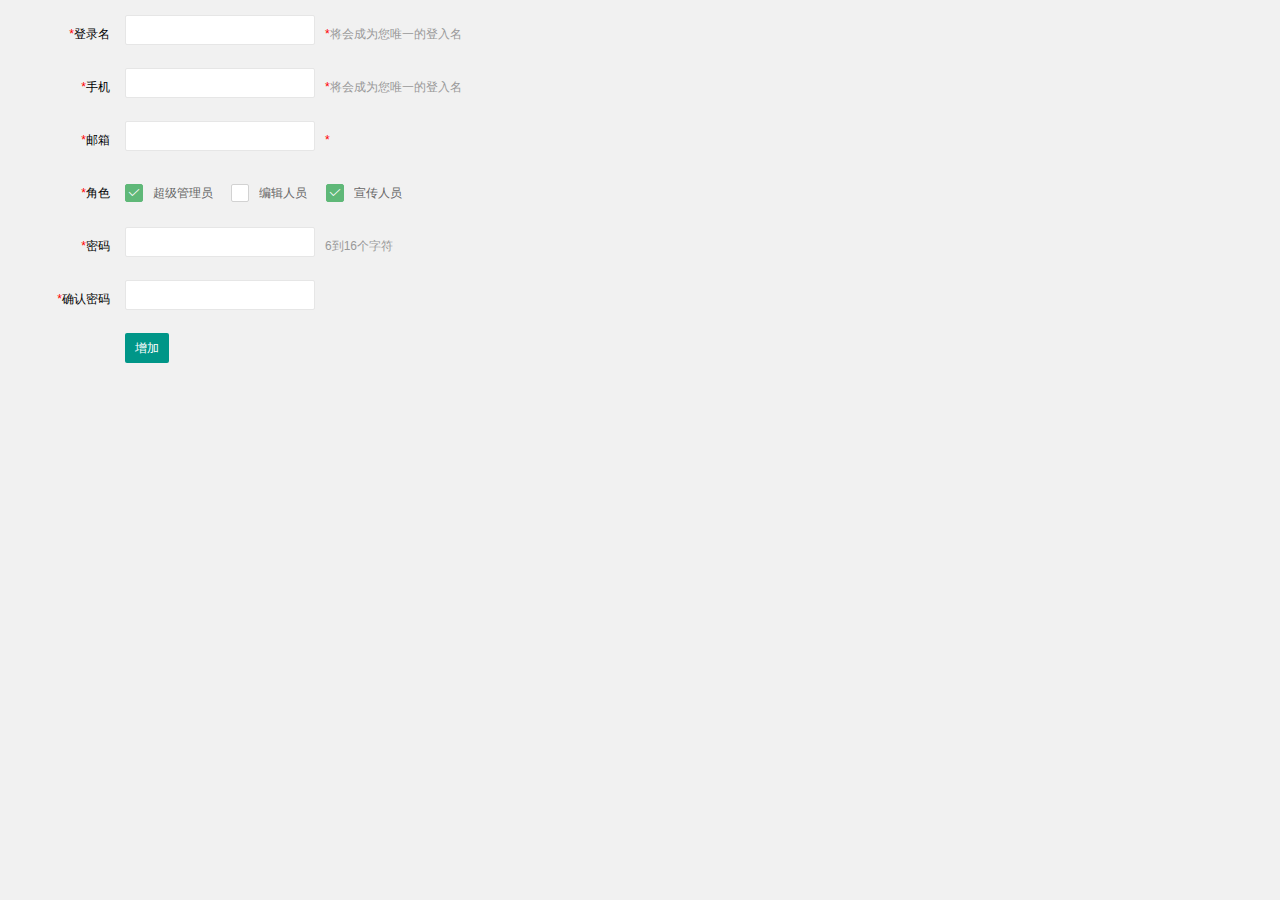
<file: src/main/webapp/admin/admin-add.html>
<!DOCTYPE html>
<html class="x-admin-sm">
    
    <head>
        <meta charset="UTF-8">
        <title>欢迎页面-X-admin2.2</title>
        <meta name="renderer" content="webkit">
        <meta http-equiv="X-UA-Compatible" content="IE=edge,chrome=1">
        <meta name="viewport" content="width=device-width,user-scalable=yes, minimum-scale=0.4, initial-scale=0.8,target-densitydpi=low-dpi" />
        <link rel="stylesheet" href="./css/font.css">
        <link rel="stylesheet" href="./css/xadmin.css">
        <script type="text/javascript" src="./lib/layui/layui.js" charset="utf-8"></script>
        <script type="text/javascript" src="./js/xadmin.js"></script>
        <!-- 让IE8/9支持媒体查询，从而兼容栅格 -->
        <!--[if lt IE 9]>
            <script src="https://cdn.staticfile.org/html5shiv/r29/html5.min.js"></script>
            <script src="https://cdn.staticfile.org/respond.js/1.4.2/respond.min.js"></script>
        <![endif]-->
    </head>
    <body>
        <div class="layui-fluid">
            <div class="layui-row">
                <form class="layui-form">
                  <div class="layui-form-item">
                      <label for="username" class="layui-form-label">
                          <span class="x-red">*</span>登录名
                      </label>
                      <div class="layui-input-inline">
                          <input type="text" id="username" name="username" required="" lay-verify="required"
                          autocomplete="off" class="layui-input">
                      </div>
                      <div class="layui-form-mid layui-word-aux">
                          <span class="x-red">*</span>将会成为您唯一的登入名
                      </div>
                  </div>
                  <div class="layui-form-item">
                      <label for="phone" class="layui-form-label">
                          <span class="x-red">*</span>手机
                      </label>
                      <div class="layui-input-inline">
                          <input type="text" id="phone" name="phone" required="" lay-verify="phone"
                          autocomplete="off" class="layui-input">
                      </div>
                      <div class="layui-form-mid layui-word-aux">
                          <span class="x-red">*</span>将会成为您唯一的登入名
                      </div>
                  </div>
                  <div class="layui-form-item">
                      <label for="L_email" class="layui-form-label">
                          <span class="x-red">*</span>邮箱
                      </label>
                      <div class="layui-input-inline">
                          <input type="text" id="L_email" name="email" required="" lay-verify="email"
                          autocomplete="off" class="layui-input">
                      </div>
                      <div class="layui-form-mid layui-word-aux">
                          <span class="x-red">*</span>
                      </div>
                  </div>
                  <div class="layui-form-item">
                      <label class="layui-form-label"><span class="x-red">*</span>角色</label>
                      <div class="layui-input-block">
                        <input type="checkbox" name="like1[write]" lay-skin="primary" title="超级管理员" checked="">
                        <input type="checkbox" name="like1[read]" lay-skin="primary" title="编辑人员">
                        <input type="checkbox" name="like1[write]" lay-skin="primary" title="宣传人员" checked="">
                      </div>
                  </div>
                  <div class="layui-form-item">
                      <label for="L_pass" class="layui-form-label">
                          <span class="x-red">*</span>密码
                      </label>
                      <div class="layui-input-inline">
                          <input type="password" id="L_pass" name="pass" required="" lay-verify="pass"
                          autocomplete="off" class="layui-input">
                      </div>
                      <div class="layui-form-mid layui-word-aux">
                          6到16个字符
                      </div>
                  </div>
                  <div class="layui-form-item">
                      <label for="L_repass" class="layui-form-label">
                          <span class="x-red">*</span>确认密码
                      </label>
                      <div class="layui-input-inline">
                          <input type="password" id="L_repass" name="repass" required="" lay-verify="repass"
                          autocomplete="off" class="layui-input">
                      </div>
                  </div>
                  <div class="layui-form-item">
                      <label for="L_repass" class="layui-form-label">
                      </label>
                      <button  class="layui-btn" lay-filter="add" lay-submit="">
                          增加
                      </button>
                  </div>
              </form>
            </div>
        </div>
        <script>layui.use(['form', 'layer'],
            function() {
                $ = layui.jquery;
                var form = layui.form,
                layer = layui.layer;

                //自定义验证规则
                form.verify({
                    nikename: function(value) {
                        if (value.length < 5) {
                            return '昵称至少得5个字符啊';
                        }
                    },
                    pass: [/(.+){6,12}$/, '密码必须6到12位'],
                    repass: function(value) {
                        if ($('#L_pass').val() != $('#L_repass').val()) {
                            return '两次密码不一致';
                        }
                    }
                });

                //监听提交
                form.on('submit(add)',
                function(data) {
                    console.log(data);
                    //发异步，把数据提交给php
                    layer.alert("增加成功", {
                        icon: 6
                    },
                    function() {
                        //关闭当前frame
                        xadmin.close();

                        // 可以对父窗口进行刷新 
                        xadmin.father_reload();
                    });
                    return false;
                });

            });</script>
        <script>var _hmt = _hmt || []; (function() {
                var hm = document.createElement("script");
                hm.src = "https://hm.baidu.com/hm.js?b393d153aeb26b46e9431fabaf0f6190";
                var s = document.getElementsByTagName("script")[0];
                s.parentNode.insertBefore(hm, s);
            })();</script>
    </body>

</html>
</file>
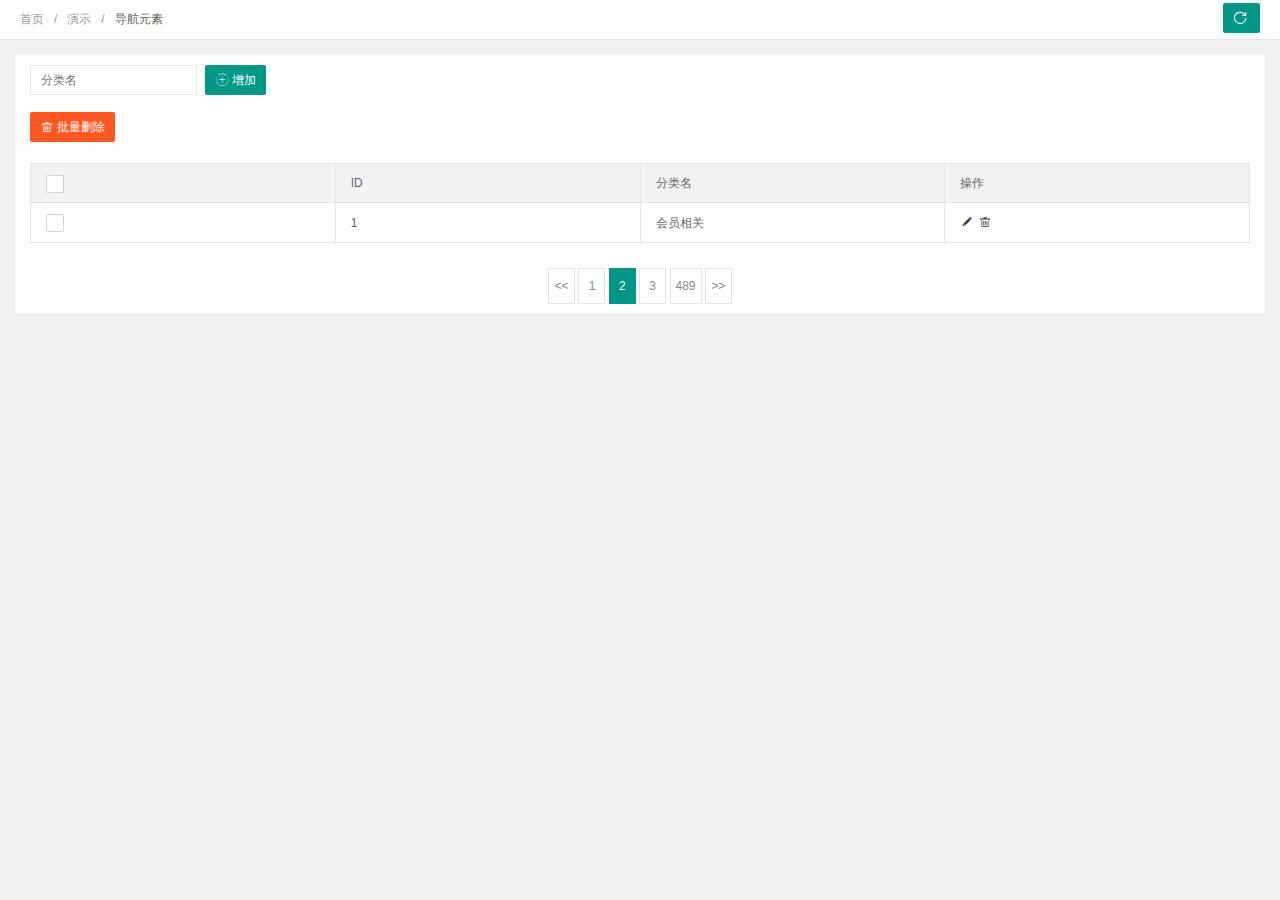
<file: src/main/webapp/admin/admin-cate.html>
<!DOCTYPE html>
<html class="x-admin-sm">
    <head>
        <meta charset="UTF-8">
        <title>欢迎页面-X-admin2.2</title>
        <meta name="renderer" content="webkit">
        <meta http-equiv="X-UA-Compatible" content="IE=edge,chrome=1">
        <meta name="viewport" content="width=device-width,user-scalable=yes, minimum-scale=0.4, initial-scale=0.8,target-densitydpi=low-dpi" />
        <link rel="stylesheet" href="./css/font.css">
        <link rel="stylesheet" href="./css/xadmin.css">
        <script src="./lib/layui/layui.js" charset="utf-8"></script>
        <script type="text/javascript" src="./js/xadmin.js"></script>
        <!--[if lt IE 9]>
          <script src="https://cdn.staticfile.org/html5shiv/r29/html5.min.js"></script>
          <script src="https://cdn.staticfile.org/respond.js/1.4.2/respond.min.js"></script>
        <![endif]-->
    </head>
    <body>
        <div class="x-nav">
          <span class="layui-breadcrumb">
            <a href="">首页</a>
            <a href="">演示</a>
            <a>
              <cite>导航元素</cite></a>
          </span>
          <a class="layui-btn layui-btn-small" style="line-height:1.6em;margin-top:3px;float:right" onclick="location.reload()" title="刷新">
            <i class="layui-icon layui-icon-refresh" style="line-height:30px"></i></a>
        </div>
        <div class="layui-fluid">
            <div class="layui-row layui-col-space15">
                <div class="layui-col-md12">
                    <div class="layui-card">
                        <div class="layui-card-body ">
                            <form class="layui-form layui-col-space5">
                                
                                <div class="layui-inline layui-show-xs-block">
                                    <input type="text" name="username"  placeholder="分类名" autocomplete="off" class="layui-input">
                                </div>
                                <div class="layui-inline layui-show-xs-block">
                                    <button class="layui-btn"  lay-submit="" lay-filter="sreach"><i class="layui-icon"></i>增加</button>
                                </div>
                            </form>
                        </div>
                        <div class="layui-card-header">
                            <button class="layui-btn layui-btn-danger" onclick="delAll()"><i class="layui-icon"></i>批量删除</button>
                        </div>
                        <div class="layui-card-body ">
                            <table class="layui-table layui-form">
                                <thead>
                                  <tr>
                                    <th>
                                     <input type="checkbox" name=""  lay-skin="primary">
                                    </th>
                                    <th>ID</th>
                                    <th>分类名</th>
                                    <th>操作</th>
                                </thead>
                                <tbody>
                                  <tr>
                                    <td>
                                      <input type="checkbox" name=""  lay-skin="primary">
                                    </td>
                                    <td>1</td>
                                    <td>会员相关</td>
                                    <td class="td-manage">
                                      <a title="编辑"  onclick="xadmin.open('编辑','admin-edit.html')" href="javascript:;">
                                        <i class="layui-icon">&#xe642;</i>
                                      </a>
                                      <a title="删除" onclick="member_del(this,'要删除的id')" href="javascript:;">
                                        <i class="layui-icon">&#xe640;</i>
                                      </a>
                                    </td>
                                  </tr>
                                </tbody>
                              </table>
                        </div>
                        <div class="layui-card-body ">
                            <div class="page">
                                <div>
                                  <a class="prev" href="">&lt;&lt;</a>
                                  <a class="num" href="">1</a>
                                  <span class="current">2</span>
                                  <a class="num" href="">3</a>
                                  <a class="num" href="">489</a>
                                  <a class="next" href="">&gt;&gt;</a>
                                </div>
                            </div>
                        </div>
                    </div>
                </div>
            </div>
        </div> 
    </body>
    <script>
      layui.use(['laydate','form'], function(){
        var laydate = layui.laydate;
        var form = layui.form;
        
        //执行一个laydate实例
        laydate.render({
          elem: '#start' //指定元素
        });

        //执行一个laydate实例
        laydate.render({
          elem: '#end' //指定元素
        });
      });

       /*用户-停用*/
      function member_stop(obj,id){
          layer.confirm('确认要停用吗？',function(index){

              if($(obj).attr('title')=='启用'){

                //发异步把用户状态进行更改
                $(obj).attr('title','停用')
                $(obj).find('i').html('&#xe62f;');

                $(obj).parents("tr").find(".td-status").find('span').addClass('layui-btn-disabled').html('已停用');
                layer.msg('已停用!',{icon: 5,time:1000});

              }else{
                $(obj).attr('title','启用')
                $(obj).find('i').html('&#xe601;');

                $(obj).parents("tr").find(".td-status").find('span').removeClass('layui-btn-disabled').html('已启用');
                layer.msg('已启用!',{icon: 5,time:1000});
              }
              
          });
      }

      /*用户-删除*/
      function member_del(obj,id){
          layer.confirm('确认要删除吗？',function(index){
              //发异步删除数据
              $(obj).parents("tr").remove();
              layer.msg('已删除!',{icon:1,time:1000});
          });
      }



      function delAll (argument) {

        var data = tableCheck.getData();
  
        layer.confirm('确认要删除吗？'+data,function(index){
            //捉到所有被选中的，发异步进行删除
            layer.msg('删除成功', {icon: 1});
            $(".layui-form-checked").not('.header').parents('tr').remove();
        });
      }
    </script>
    <script>var _hmt = _hmt || []; (function() {
        var hm = document.createElement("script");
        hm.src = "https://hm.baidu.com/hm.js?b393d153aeb26b46e9431fabaf0f6190";
        var s = document.getElementsByTagName("script")[0];
        s.parentNode.insertBefore(hm, s);
      })();</script>
</html>
</file>
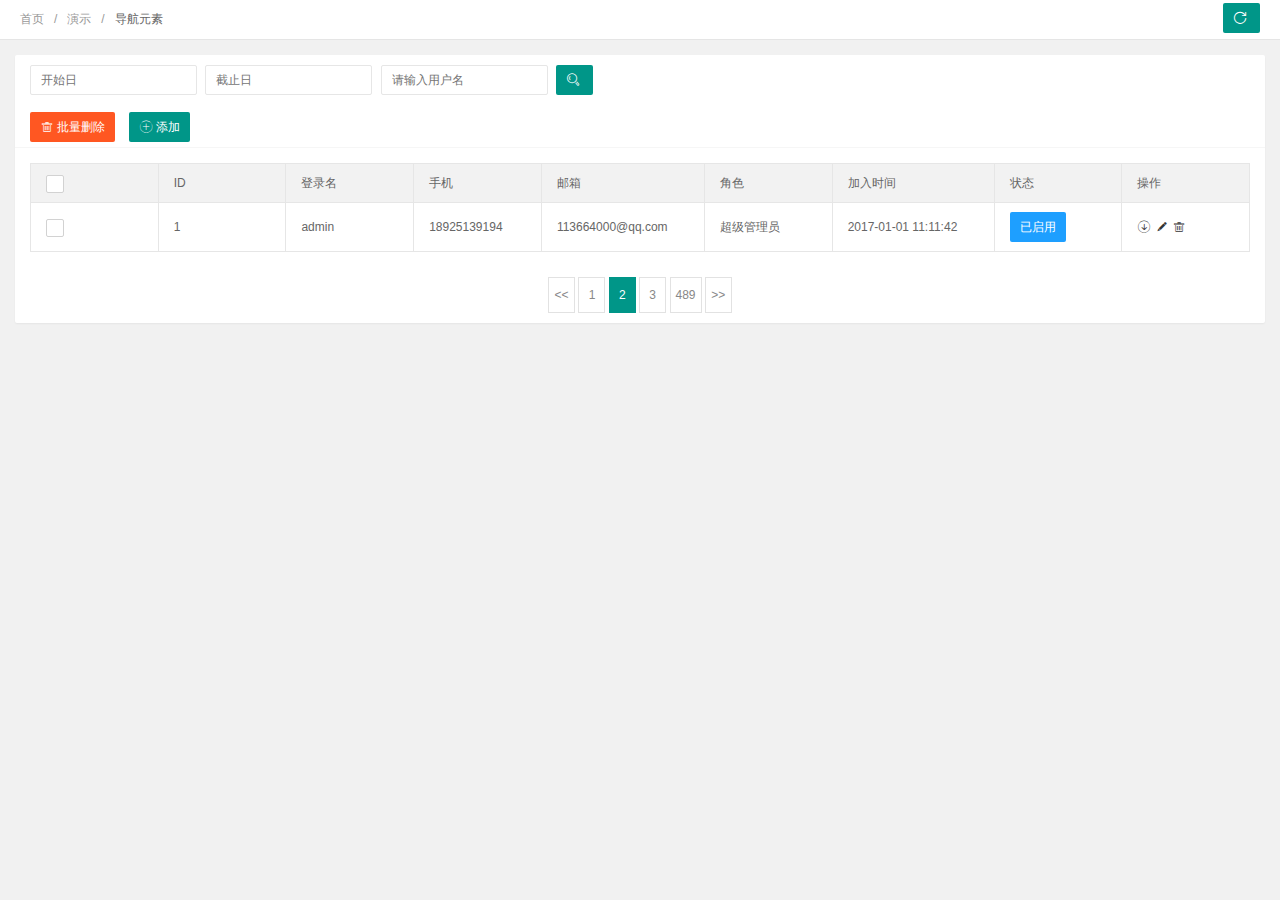
<file: src/main/webapp/admin/admin-list.html>
<!DOCTYPE html>
<html class="x-admin-sm">
    <head>
        <meta charset="UTF-8">
        <title>后台用户管理</title>
        <meta name="renderer" content="webkit">
        <meta http-equiv="X-UA-Compatible" content="IE=edge,chrome=1">
        <meta name="viewport" content="width=device-width,user-scalable=yes, minimum-scale=0.8, initial-scale=1,target-densitydpi=low-dpi" />
        <link rel="stylesheet" href="./lib/layui/css/layui.css">
        <link rel="stylesheet" href="./css/font.css">
        <link rel="stylesheet" href="./css/xadmin.css">
        <script src="./lib/layui/layui.js" charset="utf-8"></script>
        <script type="text/javascript" src="./js/xadmin.js"></script>
    </head>
    <body>
        <div class="x-nav">
          <span class="layui-breadcrumb">
            <a href="">首页</a>
            <a href="">演示</a>
            <a><cite>导航元素</cite></a>
          </span>
          <a class="layui-btn layui-btn-small" style="line-height:1.6em;margin-top:3px;float:right" onclick="location.reload()" title="刷新"><i class="layui-icon layui-icon-refresh" style="line-height:30px"></i></a>

        </div>
        <div class="layui-fluid">
            <div class="layui-row layui-col-space15">
                <div class="layui-col-md12">
                    <div class="layui-card">
                        <div class="layui-card-body ">
                            <form class="layui-form layui-col-space5">
                                <div class="layui-inline layui-show-xs-block">
                                    <input class="layui-input"  autocomplete="off" placeholder="开始日" name="start" id="start">
                                </div>
                                <div class="layui-inline layui-show-xs-block">
                                    <input class="layui-input"  autocomplete="off" placeholder="截止日" name="end" id="end">
                                </div>
                                <div class="layui-inline layui-show-xs-block">
                                    <input type="text" name="username"  placeholder="请输入用户名" autocomplete="off" class="layui-input">
                                </div>
                                <div class="layui-inline layui-show-xs-block">
                                    <button class="layui-btn"  lay-submit="" lay-filter="sreach"><i class="layui-icon">&#xe615;</i></button>
                                </div>
                            </form>
                        </div>
                        <div class="layui-card-header">
                            <button class="layui-btn layui-btn-danger" onclick="delAll()"><i class="layui-icon"></i>批量删除</button>
                            <button class="layui-btn" onclick="xadmin.open('添加用户','./admin-add.html',600,400)"><i class="layui-icon"></i>添加</button>
                        </div>
                        <div class="layui-card-body ">
                            <table class="layui-table layui-form">
                              <thead>
                                <tr>
                                  <th>
                                    <input type="checkbox" name=""  lay-skin="primary">
                                  </th>
                                  <th>ID</th>
                                  <th>登录名</th>
                                  <th>手机</th>
                                  <th>邮箱</th>
                                  <th>角色</th>
                                  <th>加入时间</th>
                                  <th>状态</th>
                                  <th>操作</th>
                              </thead>
                              <tbody>
                                <tr>
                                  <td>
                                    <input type="checkbox" name=""  lay-skin="primary">
                                  </td>
                                  <td>1</td>
                                  <td>admin</td>
                                  <td>18925139194</td>
                                  <td>113664000@qq.com</td>
                                  <td>超级管理员</td>
                                  <td>2017-01-01 11:11:42</td>
                                  <td class="td-status">
                                    <span class="layui-btn layui-btn-normal layui-btn-mini">已启用</span></td>
                                  <td class="td-manage">
                                    <a onclick="member_stop(this,'10001')" href="javascript:;"  title="启用">
                                      <i class="layui-icon">&#xe601;</i>
                                    </a>
                                    <a title="编辑"  onclick="xadmin.open('编辑','admin-edit.html')" href="javascript:;">
                                      <i class="layui-icon">&#xe642;</i>
                                    </a>
                                    <a title="删除" onclick="member_del(this,'要删除的id')" href="javascript:;">
                                      <i class="layui-icon">&#xe640;</i>
                                    </a>
                                  </td>
                                </tr>
                              </tbody>
                            </table>
                        </div>
                        <div class="layui-card-body ">
                            <div class="page">
                                <div>
                                  <a class="prev" href="">&lt;&lt;</a>
                                  <a class="num" href="">1</a>
                                  <span class="current">2</span>
                                  <a class="num" href="">3</a>
                                  <a class="num" href="">489</a>
                                  <a class="next" href="">&gt;&gt;</a>
                                </div>
                            </div>
                        </div>
                    </div>
                </div>
            </div>
        </div> 
    </body>
    <script>
      layui.use(['laydate','form'], function(){
        var laydate = layui.laydate;
        var form = layui.form;
        
        //执行一个laydate实例
        laydate.render({
          elem: '#start' //指定元素
        });

        //执行一个laydate实例
        laydate.render({
          elem: '#end' //指定元素
        });
      });

       /*用户-停用*/
      function member_stop(obj,id){
          layer.confirm('确认要停用吗？',function(index){

              if($(obj).attr('title')=='启用'){

                //发异步把用户状态进行更改
                $(obj).attr('title','停用')
                $(obj).find('i').html('&#xe62f;');

                $(obj).parents("tr").find(".td-status").find('span').addClass('layui-btn-disabled').html('已停用');
                layer.msg('已停用!',{icon: 5,time:1000});

              }else{
                $(obj).attr('title','启用')
                $(obj).find('i').html('&#xe601;');

                $(obj).parents("tr").find(".td-status").find('span').removeClass('layui-btn-disabled').html('已启用');
                layer.msg('已启用!',{icon: 5,time:1000});
              }
              
          });
      }

      /*用户-删除*/
      function member_del(obj,id){
          layer.confirm('确认要删除吗？',function(index){
              //发异步删除数据
              $(obj).parents("tr").remove();
              layer.msg('已删除!',{icon:1,time:1000});
          });
      }



      function delAll (argument) {

        var data = tableCheck.getData();
  
        layer.confirm('确认要删除吗？'+data,function(index){
            //捉到所有被选中的，发异步进行删除
            layer.msg('删除成功', {icon: 1});
            $(".layui-form-checked").not('.header').parents('tr').remove();
        });
      }
    </script>
    <script>var _hmt = _hmt || []; (function() {
        var hm = document.createElement("script");
        hm.src = "https://hm.baidu.com/hm.js?b393d153aeb26b46e9431fabaf0f6190";
        var s = document.getElementsByTagName("script")[0];
        s.parentNode.insertBefore(hm, s);
      })();</script>
</html>
</file>
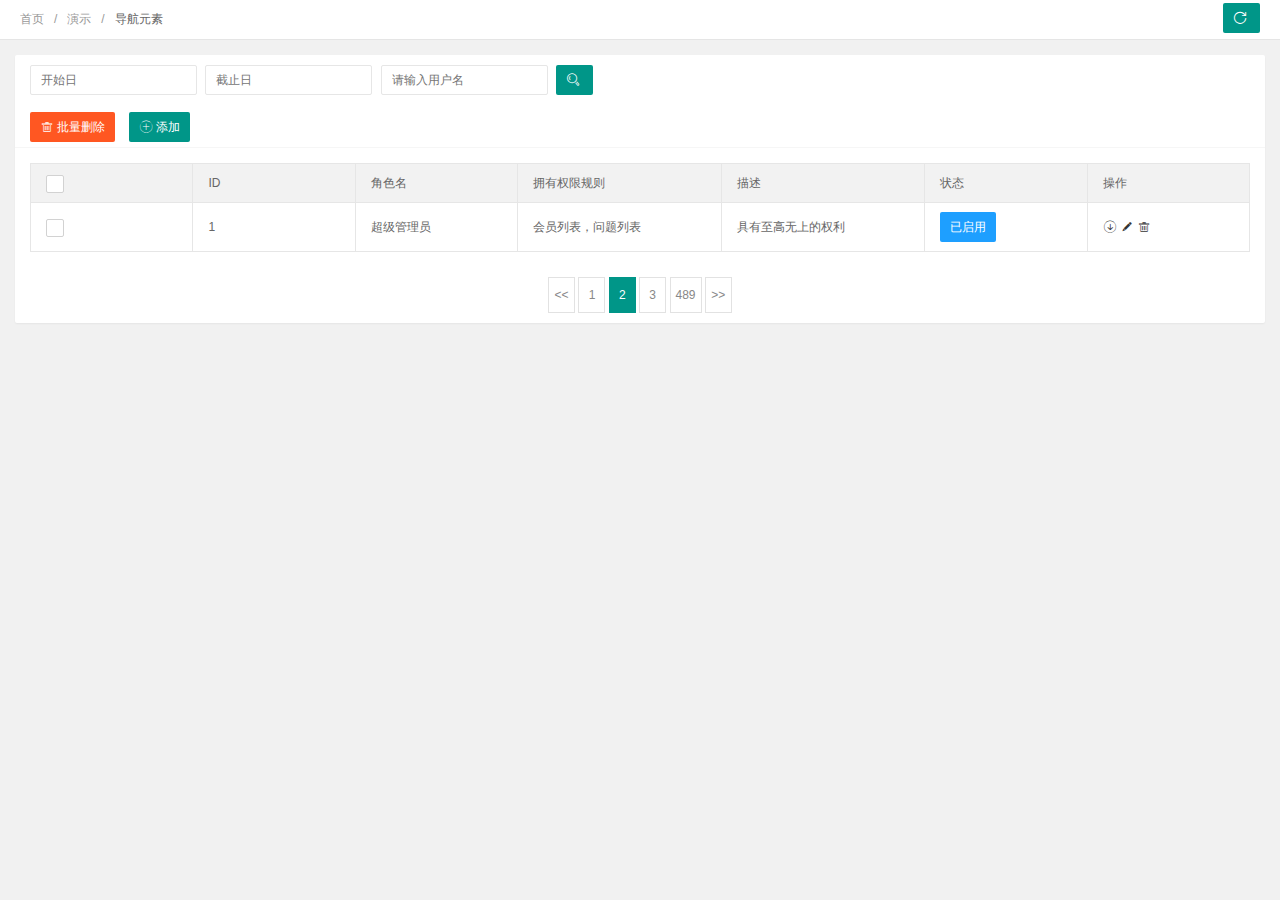
<file: src/main/webapp/admin/admin-role.html>
<!DOCTYPE html>
<html class="x-admin-sm">
    <head>
        <meta charset="UTF-8">
        <title>欢迎页面-X-admin2.2</title>
        <meta name="renderer" content="webkit">
        <meta http-equiv="X-UA-Compatible" content="IE=edge,chrome=1">
        <meta name="viewport" content="width=device-width,user-scalable=yes, minimum-scale=0.4, initial-scale=0.8,target-densitydpi=low-dpi" />
        <link rel="stylesheet" href="./css/font.css">
        <link rel="stylesheet" href="./css/xadmin.css">
        <script src="./lib/layui/layui.js" charset="utf-8"></script>
        <script type="text/javascript" src="./js/xadmin.js"></script>
        <!--[if lt IE 9]>
          <script src="https://cdn.staticfile.org/html5shiv/r29/html5.min.js"></script>
          <script src="https://cdn.staticfile.org/respond.js/1.4.2/respond.min.js"></script>
        <![endif]-->
    </head>
    <body>
        <div class="x-nav">
          <span class="layui-breadcrumb">
            <a href="">首页</a>
            <a href="">演示</a>
            <a>
              <cite>导航元素</cite></a>
          </span>
          <a class="layui-btn layui-btn-small" style="line-height:1.6em;margin-top:3px;float:right" onclick="location.reload()" title="刷新">
            <i class="layui-icon layui-icon-refresh" style="line-height:30px"></i></a>
        </div>
        <div class="layui-fluid">
            <div class="layui-row layui-col-space15">
                <div class="layui-col-md12">
                    <div class="layui-card">
                        <div class="layui-card-body ">
                            <form class="layui-form layui-col-space5">
                                <div class="layui-inline layui-show-xs-block">
                                    <input class="layui-input"  autocomplete="off" placeholder="开始日" name="start" id="start">
                                </div>
                                <div class="layui-inline layui-show-xs-block">
                                    <input class="layui-input"  autocomplete="off" placeholder="截止日" name="end" id="end">
                                </div>
                                <div class="layui-inline layui-show-xs-block">
                                    <input type="text" name="username"  placeholder="请输入用户名" autocomplete="off" class="layui-input">
                                </div>
                                <div class="layui-inline layui-show-xs-block">
                                    <button class="layui-btn"  lay-submit="" lay-filter="sreach"><i class="layui-icon">&#xe615;</i></button>
                                </div>
                            </form>
                        </div>
                        <div class="layui-card-header">
                            <button class="layui-btn layui-btn-danger" onclick="delAll()"><i class="layui-icon"></i>批量删除</button>
                            <button class="layui-btn" onclick="xadmin.open('添加用户','./role-add.html',600,400)"><i class="layui-icon"></i>添加</button>
                        </div>
                        <div class="layui-card-body ">
                            <table class="layui-table layui-form">
                              <thead>
                                <tr>
                                  <th>
                                    <input type="checkbox" name=""  lay-skin="primary">
                                  </th>
                                  <th>ID</th>
                                  <th>角色名</th>
                                  <th>拥有权限规则</th>
                                  <th>描述</th>
                                  <th>状态</th>
                                  <th>操作</th>
                              </thead>
                              <tbody>
                                <tr>
                                  <td>
                                    <input type="checkbox" name=""  lay-skin="primary">
                                  </td>
                                  <td>1</td>
                                  <td>超级管理员</td>
                                  <td>会员列表，问题列表</td>
                                  <td>具有至高无上的权利</td>
                                  <td class="td-status">
                                    <span class="layui-btn layui-btn-normal layui-btn-mini">已启用</span></td>
                                  <td class="td-manage">
                                    <a onclick="member_stop(this,'10001')" href="javascript:;"  title="启用">
                                      <i class="layui-icon">&#xe601;</i>
                                    </a>
                                    <a title="编辑"  onclick="xadmin.open('编辑','role-add.html')" href="javascript:;">
                                      <i class="layui-icon">&#xe642;</i>
                                    </a>
                                    <a title="删除" onclick="member_del(this,'要删除的id')" href="javascript:;">
                                      <i class="layui-icon">&#xe640;</i>
                                    </a>
                                  </td>
                                </tr>
                              </tbody>
                            </table>
                        </div>
                        <div class="layui-card-body ">
                            <div class="page">
                                <div>
                                  <a class="prev" href="">&lt;&lt;</a>
                                  <a class="num" href="">1</a>
                                  <span class="current">2</span>
                                  <a class="num" href="">3</a>
                                  <a class="num" href="">489</a>
                                  <a class="next" href="">&gt;&gt;</a>
                                </div>
                            </div>
                        </div>
                    </div>
                </div>
            </div>
        </div> 
    </body>
    <script>
      layui.use(['laydate','form'], function(){
        var laydate = layui.laydate;
        var form = layui.form;
        
        //执行一个laydate实例
        laydate.render({
          elem: '#start' //指定元素
        });

        //执行一个laydate实例
        laydate.render({
          elem: '#end' //指定元素
        });
      });

       /*用户-停用*/
      function member_stop(obj,id){
          layer.confirm('确认要停用吗？',function(index){

              if($(obj).attr('title')=='启用'){

                //发异步把用户状态进行更改
                $(obj).attr('title','停用')
                $(obj).find('i').html('&#xe62f;');

                $(obj).parents("tr").find(".td-status").find('span').addClass('layui-btn-disabled').html('已停用');
                layer.msg('已停用!',{icon: 5,time:1000});

              }else{
                $(obj).attr('title','启用')
                $(obj).find('i').html('&#xe601;');

                $(obj).parents("tr").find(".td-status").find('span').removeClass('layui-btn-disabled').html('已启用');
                layer.msg('已启用!',{icon: 5,time:1000});
              }
              
          });
      }

      /*用户-删除*/
      function member_del(obj,id){
          layer.confirm('确认要删除吗？',function(index){
              //发异步删除数据
              $(obj).parents("tr").remove();
              layer.msg('已删除!',{icon:1,time:1000});
          });
      }



      function delAll (argument) {

        var data = tableCheck.getData();
  
        layer.confirm('确认要删除吗？'+data,function(index){
            //捉到所有被选中的，发异步进行删除
            layer.msg('删除成功', {icon: 1});
            $(".layui-form-checked").not('.header').parents('tr').remove();
        });
      }
    </script>
    <script>var _hmt = _hmt || []; (function() {
        var hm = document.createElement("script");
        hm.src = "https://hm.baidu.com/hm.js?b393d153aeb26b46e9431fabaf0f6190";
        var s = document.getElementsByTagName("script")[0];
        s.parentNode.insertBefore(hm, s);
      })();</script>
</html>
</file>
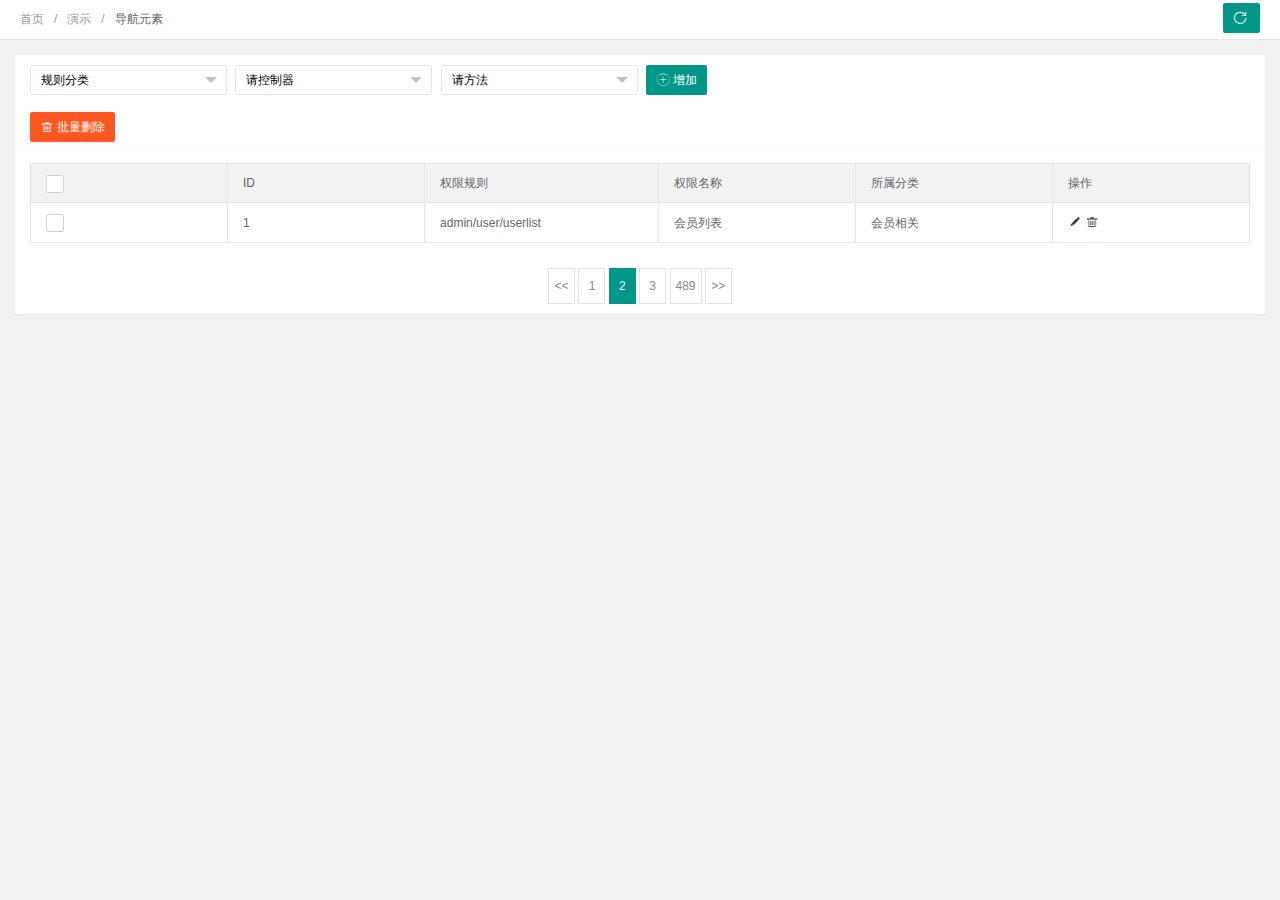
<file: src/main/webapp/admin/admin-rule.html>
<!DOCTYPE html>
<html class="x-admin-sm">
    <head>
        <meta charset="UTF-8">
        <title>欢迎页面-X-admin2.2</title>
        <meta name="renderer" content="webkit">
        <meta http-equiv="X-UA-Compatible" content="IE=edge,chrome=1">
        <meta name="viewport" content="width=device-width,user-scalable=yes, minimum-scale=0.4, initial-scale=0.8,target-densitydpi=low-dpi" />
        <link rel="stylesheet" href="./css/font.css">
        <link rel="stylesheet" href="./css/xadmin.css">
        <script src="./lib/layui/layui.js" charset="utf-8"></script>
        <script type="text/javascript" src="./js/xadmin.js"></script>
        <!--[if lt IE 9]>
          <script src="https://cdn.staticfile.org/html5shiv/r29/html5.min.js"></script>
          <script src="https://cdn.staticfile.org/respond.js/1.4.2/respond.min.js"></script>
        <![endif]-->
    </head>
    <body>
        <div class="x-nav">
          <span class="layui-breadcrumb">
            <a href="">首页</a>
            <a href="">演示</a>
            <a>
              <cite>导航元素</cite></a>
          </span>
          <a class="layui-btn layui-btn-small" style="line-height:1.6em;margin-top:3px;float:right" onclick="location.reload()" title="刷新">
            <i class="layui-icon layui-icon-refresh" style="line-height:30px"></i></a>
        </div>
        <div class="layui-fluid">
            <div class="layui-row layui-col-space15">
                <div class="layui-col-md12">
                    <div class="layui-card">
                        <div class="layui-card-body ">
                            <form class="layui-form layui-col-space5">
                                
                                <div class="layui-inline layui-show-xs-block">
                                    <select name="cateid">
                                      <option>规则分类</option>
                                      <option>文章</option>
                                      <option>会员</option>
                                      <option>权限</option>
                                    </select>
                                </div>
                                <div class="layui-inline layui-show-xs-block">
                                    <select name="contrller">
                                      <option>请控制器</option>
                                      <option>Index</option>
                                      <option>Goods</option>
                                      <option>Cate</option>
                                    </select>
                                </div>
                                <div class="layui-inline layui-show-xs-block">
                                    <select name="action">
                                      <option>请方法</option>
                                      <option>add</option>
                                      <option>login</option>
                                      <option>checklogin</option>
                                    </select>
                                </div>
                                <div class="layui-inline layui-show-xs-block">
                                    <button class="layui-btn"  lay-submit="" lay-filter="sreach"><i class="layui-icon"></i>增加</button>
                                </div>
                            </form>
                        </div>
                        <div class="layui-card-header">
                            <button class="layui-btn layui-btn-danger" onclick="delAll()"><i class="layui-icon"></i>批量删除</button>
                        </div>
                        <div class="layui-card-body ">
                            <table class="layui-table layui-form">
                              <thead>
                                <tr>
                                  <th>
                                    <input type="checkbox" name=""  lay-skin="primary">
                                  </th>
                                  <th>ID</th>
                                  <th>权限规则</th>
                                  <th>权限名称</th>
                                  <th>所属分类</th>
                                  <th>操作</th>
                              </thead>
                              <tbody>
                                <tr>
                                  <td>
                                   <input type="checkbox" name=""  lay-skin="primary">
                                  </td>
                                  <td>1</td>
                                  <td>admin/user/userlist</td>
                                  <td>会员列表</td>
                                  <td>会员相关</td>
                                  <td class="td-manage">
                                    <a title="编辑"  onclick="xadmin.open('编辑','xxx.html')" href="javascript:;">
                                      <i class="layui-icon">&#xe642;</i>
                                    </a>
                                    <a title="删除" onclick="member_del(this,'要删除的id')" href="javascript:;">
                                      <i class="layui-icon">&#xe640;</i>
                                    </a>
                                  </td>
                                </tr>
                              </tbody>
                            </table>
                        </div>
                        <div class="layui-card-body ">
                            <div class="page">
                                <div>
                                  <a class="prev" href="">&lt;&lt;</a>
                                  <a class="num" href="">1</a>
                                  <span class="current">2</span>
                                  <a class="num" href="">3</a>
                                  <a class="num" href="">489</a>
                                  <a class="next" href="">&gt;&gt;</a>
                                </div>
                            </div>
                        </div>
                    </div>
                </div>
            </div>
        </div> 
    </body>
    <script>
      layui.use(['laydate','form'], function(){
        var laydate = layui.laydate;
        var form = layui.form;
        
        //执行一个laydate实例
        laydate.render({
          elem: '#start' //指定元素
        });

        //执行一个laydate实例
        laydate.render({
          elem: '#end' //指定元素
        });
      });

       /*用户-停用*/
      function member_stop(obj,id){
          layer.confirm('确认要停用吗？',function(index){

              if($(obj).attr('title')=='启用'){

                //发异步把用户状态进行更改
                $(obj).attr('title','停用')
                $(obj).find('i').html('&#xe62f;');

                $(obj).parents("tr").find(".td-status").find('span').addClass('layui-btn-disabled').html('已停用');
                layer.msg('已停用!',{icon: 5,time:1000});

              }else{
                $(obj).attr('title','启用')
                $(obj).find('i').html('&#xe601;');

                $(obj).parents("tr").find(".td-status").find('span').removeClass('layui-btn-disabled').html('已启用');
                layer.msg('已启用!',{icon: 5,time:1000});
              }
              
          });
      }

      /*用户-删除*/
      function member_del(obj,id){
          layer.confirm('确认要删除吗？',function(index){
              //发异步删除数据
              $(obj).parents("tr").remove();
              layer.msg('已删除!',{icon:1,time:1000});
          });
      }



      function delAll (argument) {

        var data = tableCheck.getData();
  
        layer.confirm('确认要删除吗？'+data,function(index){
            //捉到所有被选中的，发异步进行删除
            layer.msg('删除成功', {icon: 1});
            $(".layui-form-checked").not('.header').parents('tr').remove();
        });
      }
    </script>
    <script>var _hmt = _hmt || []; (function() {
        var hm = document.createElement("script");
        hm.src = "https://hm.baidu.com/hm.js?b393d153aeb26b46e9431fabaf0f6190";
        var s = document.getElementsByTagName("script")[0];
        s.parentNode.insertBefore(hm, s);
      })();</script>
</html>
</file>
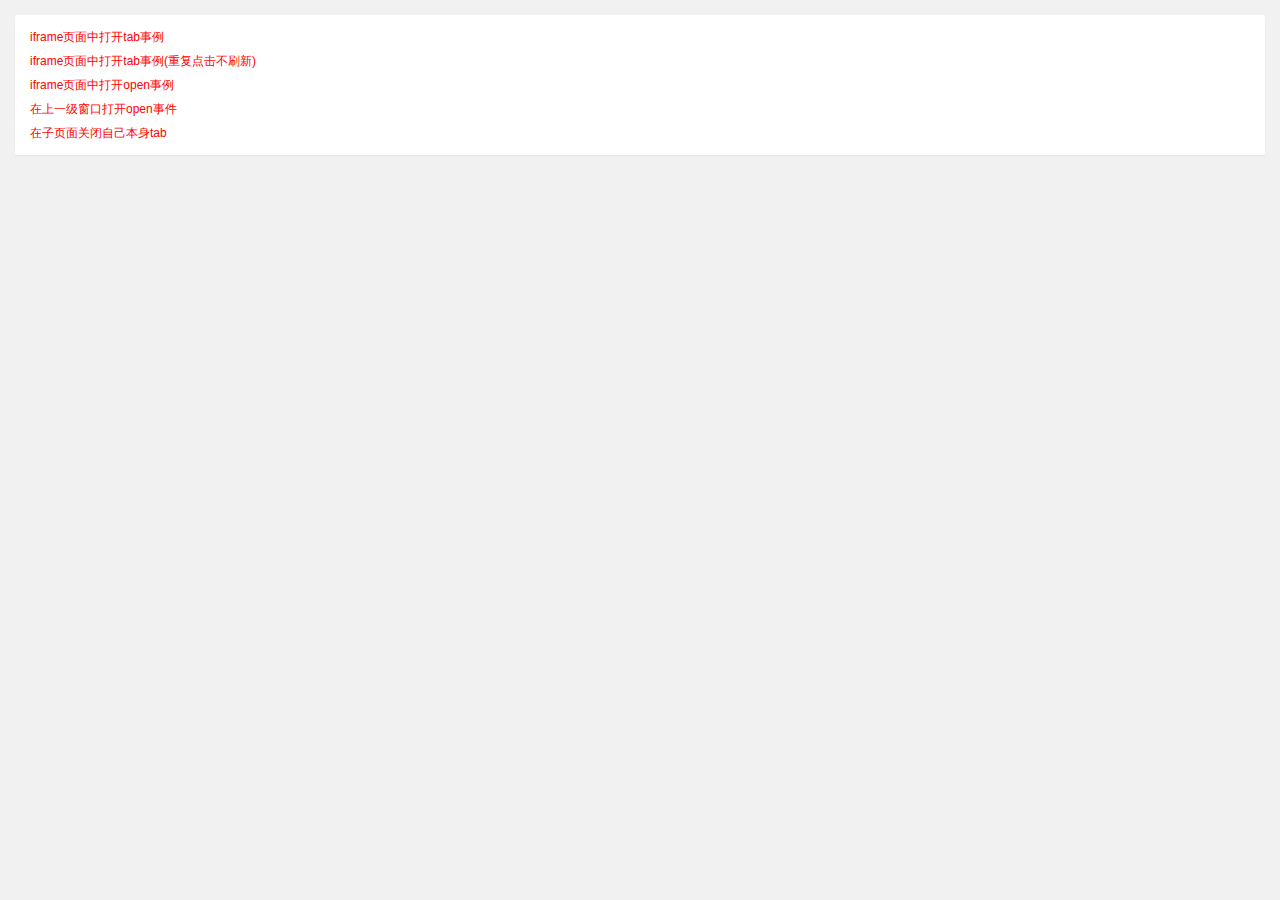
<file: src/main/webapp/admin/demo.html>
<!DOCTYPE html>
<html class="x-admin-sm">
    <head>
        <meta charset="UTF-8">
        <title>欢迎页面-X-admin2.2</title>
        <meta name="renderer" content="webkit">
        <meta http-equiv="X-UA-Compatible" content="IE=edge,chrome=1">
        <meta name="viewport" content="width=device-width,user-scalable=yes, minimum-scale=0.4, initial-scale=0.8,target-densitydpi=low-dpi" />
        <link rel="stylesheet" href="./css/font.css">
        <link rel="stylesheet" href="./css/xadmin.css">
        <script src="./lib/layui/layui.js" charset="utf-8"></script>
        <script type="text/javascript" src="./js/xadmin.js"></script>
        <!--[if lt IE 9]>
          <script src="https://cdn.staticfile.org/html5shiv/r29/html5.min.js"></script>
          <script src="https://cdn.staticfile.org/respond.js/1.4.2/respond.min.js"></script>
        <![endif]-->
    </head>
    <body>
        <div class="layui-fluid">
            <div class="layui-row layui-col-space15">
                <div class="layui-col-md12">
                    <div class="layui-card">
                        <div class="layui-card-body ">
                            <a onclick="parent.xadmin.add_tab('在tab打开','https://www.baidu.com',true)" style="color: red" href="javascript:;">iframe页面中打开tab事例</a>
                            <br>
                            <a onclick="parent.xadmin.add_tab('在tab打开','https://www.baidu.com')" style="color: red" href="javascript:;">iframe页面中打开tab事例(重复点击不刷新)</a>
                            <br>
                            <a onclick="xadmin.open('iframe页面中打开open事例','https://www.163.com')" style="color: red" href="javascript:;">iframe页面中打开open事例</a>
                            <br>
                            <a onclick="parent.xadmin.open('在上一级窗口打开open事件','http://www.baidu.com')" style="color: red" href="javascript:;">在上一级窗口打开open事件</a>
                            <br>
                            <a onclick="xadmin.del_tab()" style="color: red" href="javascript:;">在子页面关闭自己本身tab</a>
                        </div>
                    </div>
                </div>
            </div>
        </div>
        </div>
    </body>
</html>
</file>
<file: src/main/webapp/admin/css/font.css>
@font-face {
  font-family: 'iconfont';
  src: url('../fonts/iconfont.eot');
  src: url('../fonts/iconfont.eot?#iefix') format('embedded-opentype'),
  url('../fonts/iconfont.woff') format('woff'),
  url('../fonts/iconfont.ttf') format('truetype'),
  url('../fonts/iconfont.svg#iconfont') format('svg');
}
.iconfont{
  font-family:"iconfont" !important;
  font-size:16px;font-style:normal;
  -webkit-font-smoothing: antialiased;
  -webkit-text-stroke-width: 0.2px;
  -moz-osx-font-smoothing: grayscale;
}
</file>
<file: src/main/webapp/admin/css/xadmin.css>
@charset "utf-8";
@import url(../lib/layui/css/layui.css);
*{
    margin: 0px;
    padding: 0px;
    font-family: "Helvetica Neue", Helvetica, Arial, sans-serif;
}
a{
    text-decoration: none;
}
html{
    width: 100%;
    height: 100%;
    overflow-x:hidden; 
    overflow-y:auto;
}
body{
    width: 100%;
    min-height: 100%;
    background: #f1f1f1;
    /*background: #fff;*/
}
.x-red{
    color: red;
}

.layui-form-switch{
    margin-top: 0px;
}
.layui-input:focus, .layui-textarea:focus {
    border-color: #189f92!important;
}

.layui-fluid{
    padding:15px;
}
.x-nav{
    padding: 0 20px;
    position: relative;
    z-index: 99;
    border-bottom: 1px solid #e5e5e5;
    line-height: 39px;
    height: 39px;
    overflow: hidden;
    background: #fff;
}
.page{
    text-align: center;

}
.page a{
    display: inline-block;
    background: #fff;
    color: #888;
    padding: 5px;
    min-width: 15px;
    border: 1px solid #E2E2E2;

}
.page span{
    display: inline-block;
    padding: 5px;
    min-width: 15px;
    border: 1px solid #E2E2E2;
}
.page span.current{
    display: inline-block;
    background: #009688;
    color: #fff;
    padding: 5px;
    min-width: 15px;
    border: 1px solid #009688;
}
.page .pagination li{
    display: inline-block;
    margin-right: 5px;
    text-align: center;
}
.page .pagination li.active span{
    background: #009688;
    color: #fff;
    border: 1px solid #009688;

}

/*登录样式*/
/*头部*/
.container{
    width: 100%;
    height: 45px;
    background-color: #222;
}
.container a,.layui-nav .layui-nav-item a{
    color: #fff;
}
.container .logo a{
    background-color: rgba(0,0,0,0);
}
.container .logo a{
    float: left;
    font-size: 18px;
    padding-left: 20px;
    line-height: 45px;
    width: 200px;
}
.container .right{
    background-color:rgba(0,0,0,0);
    float: right;

}
.container .left_open{
    height: 45px;
    float: left;
    margin-left: 10px;
}
.container .left_open i{
    display: block;
    background: rgba(255,255,255,0.1);
    width: 32px;
    height: 32px;
    line-height: 32px;
    border-radius: 3px;
    text-align: center;
    margin-top: 7px;
    cursor: pointer;
}
.container .left_open i:hover{
    background: rgba(255,255,255,0.3);
}

.container .left{
    background-color:rgba(0,0,0,0);
    float: left;

}
.container .layui-nav-item{
    line-height: 45px;
}
.container .layui-nav-more{
    top: 20px;
}
.container .layui-nav-child{
    top: 50px;
}
.container .layui-nav-child i{
    margin-right: 10px;
}
.layui-nav .layui-nav-item a{
    cursor: pointer;
}
.layui-nav .layui-nav-child a{
    color: #333;
    cursor: pointer;
}
.left-nav{
    position: absolute;
    top: 45px;
    bottom: 0px;
    /*bottom: 42px;*/
    left: 0;
    z-index: 2;
    padding-top: 10px;
    background-color: #EEEEEE;
    width: 220px;
    max-width: 220px;
    overflow: auto;
    overflow-x:hidden;
    overflow: hidden;

    /*width: 0px;*/
}
#side-nav{
    width: 220px;
}

.left-nav #nav li:hover > a{
    /*color: blue;*/
}
.left-nav #nav .current{
    background-color: rgba(0, 0, 0, 0.3);
}
.left-nav #nav li a{
    font-size: 14px;
    padding: 10px 15px 10px 15px;
    display: block;
    cursor: pointer;
    border-left: 4px solid transparent;
    transition: all 0.3s;
}
.left-nav a:hover{
    background: #009688 !important;
    color: #fff;
    border-color:  #04564e !important;
}
.left-nav a.active{
    background: #009688 !important;
    color: #fff;
    border-color:  #04564e !important;
}
.left-nav #nav li a cite{
    font-size: 14px;
}

.left-nav #nav li .sub-menu{
    display: none;
}
.left-nav #nav li .opened{
    display: block;
}
.left-nav #nav li .opened:hover{
    /*background: #fff ;*/
}
.left-nav #nav li .opened .current{
    
}
.left-nav #nav li .sub-menu li:hover{
    /*color: blue;*/
     /*background: #fff ;*/
}
.left-nav #nav li .sub-menu li a{
    padding: 12px 15px 12px 30px;
    font-size: 14px;
    cursor: pointer;
}
.left-nav #nav li .sub-menu li .sub-menu li a{
    padding-left: 45px;
}
/*.left-nav #nav li .sub-menu li a:hover{
    color: #148cf1;
}*/
.left-nav #nav li .sub-menu li a i{
    font-size: 12px;
}
.left-nav #nav li a i{
    padding-right: 10px;
    line-height: 14px;
}
.left-nav #nav li .nav_right{
    float: right;
    font-size: 16px;
}
.x-slide_left {
    width: 17px;
    height: 61px;
    background: url(../images/icon.png) 0 0 no-repeat;
    position: absolute;
    top: 200px;
    left: 220px;
    cursor: pointer;
    z-index: 3;
}
.page-content{
    position: absolute;
    top: 45px;
    right: 0;
    /*bottom: 42px;*/
    bottom: 0px;
    left: 220px;
    overflow: hidden;
    z-index: 1;
}
.page-content-bg{
    position: absolute;
    top: 45px;
    right: 0;
    /*bottom: 42px;*/
    bottom: 0px;
    left: 220px;
    background: rgba(0,0,0,0.5);
    overflow: hidden;
    z-index: 100;
    display: none;
}

.page-content .tab{
    height: 100%;
    width: 100%;
    /*background: #EFEEF0;*/
    margin: 0px;
}
.page-content .layui-tab-title{
    /*padding-top: 5px;*/
    height: 35px;
    background: #EFEEF0 ;
    position: relative;
    z-index: 100;
}
.page-content .layui-tab-title li.home i{
    padding-right: 5px;
}
.page-content .layui-tab-title li.home .layui-tab-close{
    display: none;
}
.page-content .layui-tab-title li{
    line-height: 35px;
}
.page-content .layui-tab-title .layui-this:after{
    height: 36px;
}
.page-content .layui-tab-title li .layui-tab-close{
    border-radius: 50%;
}
.page-content .layui-tab-title .layui-this{
    background: #fff ;
}
.page-content .layui-tab-bar{
    height:34px;
    line-height: 35px;
}
.page-content .layui-tab-content{
    position: absolute;
    top: 36px;
    bottom: 0px;
    width: 100%;
    padding: 0px;
    overflow: hidden;
}
.page-content .layui-tab-content .layui-tab-item{
    width: 100%;
    height: 100%;
    
}
.page-content .layui-tab-content .layui-tab-item iframe{
    width: 100%;
    height: 100%;

}
.x-admin-carousel,.layui-carousel,.x-admin-carousel>[carousel-item]>* {
    background-color:#fff
}

.x-admin-backlog .x-admin-backlog-body {
    display:block;
    padding:10px 15px;
    background-color:#f8f8f8;
    color:#999;
    border-radius:2px;
    transition:all .3s;
    -webkit-transition:all .3s
}
.x-admin-backlog-body h3 {
    padding-bottom:10px;
    font-size:12px
}
.x-admin-backlog-body p cite {
    font-style:normal;
    font-size:30px;
    font-weight:300;
    color:#009688
}
.x-admin-backlog-body:hover {
    background-color:#CFCFCF;
    color:#888
}

.layui-table td, .layui-table th{
    min-width: 80px;
}

table th, table td {
    word-break: break-all;
}

/*404页面样式*/
.fly-panel {
    margin-bottom: 15px;
    border-radius: 2px;
    /*background-color: #fff;*/
    box-shadow: 0 1px 2px 0 rgba(0,0,0,.05);
}
.fly-none {
    min-height: 600px;
    text-align: center;
    padding-top: 50px;
    color: #999;
}
.fly-none .layui-icon {
    line-height: 300px;
    font-size: 300px;
    color: #393D49;
}
.fly-none p {
    margin-top: 50px;
    padding: 0 15px;
    font-size: 20px;
    color: #999;
    font-weight: 300;
}
#tab_right{
    display: none;
    width: 80px;
    position: absolute;
    top: 35px;
    left: 0px;
}
#tab_right dl{
    top: 0px;
}
#tab_show{
    position: absolute;
    top: 36px;
    bottom: 0px;
    width: 100%;
    background:rgb(255, 255, 255,0);
    padding: 0px;
    overflow: hidden;
    display: none;
}


@media screen and (max-width: 768px){
    .fast-add{
        display: none;
    }
    .layui-nav .to-index{
        display: none;
    }
    .container .logo a{
        width: 140px;
    }
    .container .left_open {
        /*float: right;*/
    }
    .left-nav{
        width: 60px;
    }
    .left-nav #nav li a i{
        font-size: 18px;
    }
    .left-nav cite,.left-nav .nav_right{
        display: none;
    }
    .page-content{
        left: 60px;
    }
    .page-content .layui-tab-content .layui-tab-item{
        -webkit-overflow-scrolling: touch; 
        overflow-y: scroll; 
    }
    .x-so input.layui-input{
        width: 100%;
        margin: 10px;
    }
}

/*精细版样式*/

.x-admin-sm{
    font-size: 12px;
}
.x-admin-sm body{
    font-size: 12px;
}
/*登录页面样式*/
.x-admin-sm .login input[type=submit],.x-admin-sm .login input[type=button]{
    font-size: 14px;
}
.x-admin-sm .login input[type=text],
.x-admin-sm .login input[type=file],
.x-admin-sm .login input[type=password],
.x-admin-sm .login input[type=email], .x-admin-sm select {
    font-size: 12px;
}
.x-admin-sm .login .message{
    font-size: 14px;
}

.x-admin-sm .layui-table td, .x-admin-sm .layui-table th{
    font-size: 12px;
}
.x-admin-sm .layui-elem-field legend{
    font-size: 18px;
}

.x-admin-sm .x-admin-backlog-body p cite{
    font-size: 24px;
}
.x-admin-sm .left-nav #nav li a cite{
    font-size: 12px;
}
.x-admin-sm .iconfont{
    font-size: 14px;
}
.x-admin-sm .layui-tab-title li{
    font-size: 12px;
}
.x-admin-sm .layui-icon{
    font-size: 14px;
}
.x-admin-sm .layui-nav *{
    font-size: 12px;
}
.x-admin-sm  .layui-breadcrumb>*{
   font-size: 12px; 
}
.x-admin-sm  .layui-btn,.x-admin-sm .layui-btn-xs,.x-admin-sm .layui-btn-sm{
    font-size: 12px;
}

.x-admin-sm .layui-laydate{
    font-size: 12px;
}
.x-admin-sm  .layui-btn{
    height: 30px;
    line-height: 30px;
    padding: 0 10px;
}

.x-admin-sm .layui-btn-lg{
    height: 38px;
    line-height: 38px;
    padding: 0 18px;
    font-size: 14px;
}
.x-admin-sm .layui-layer-title,.x-admin-sm .layui-layer-dialog .layui-layer-content{
    font-size: 12px;
}
.x-admin-sm .layui-input,.x-admin-sm .layui-select,.x-admin-sm .layui-textarea{
    height: 30px;
}

.x-admin-sm .layui-form-pane .layui-form-label{
    height: 30px;
    line-height: 14px;
}
.x-admin-sm .layui-form-checkbox span{
    font-size: 12px;
}
.x-admin-sm .fly-none .layui-icon {
    line-height: 300px;
    font-size: 300px;
    color: #393D49;
}
</file>
<file: src/main/webapp/admin/lib/layui/css/layui.css>
/** layui-v2.4.5 MIT License By https://www.layui.com */
 .layui-inline,img{display:inline-block;vertical-align:middle}h1,h2,h3,h4,h5,h6{font-weight:400}.layui-edge,.layui-header,.layui-inline,.layui-main{position:relative}.layui-elip,.layui-form-checkbox span,.layui-form-pane .layui-form-label{text-overflow:ellipsis;white-space:nowrap}.layui-btn,.layui-edge,.layui-inline,img{vertical-align:middle}.layui-btn,.layui-disabled,.layui-icon,.layui-unselect{-webkit-user-select:none;-ms-user-select:none;-moz-user-select:none}blockquote,body,button,dd,div,dl,dt,form,h1,h2,h3,h4,h5,h6,input,li,ol,p,pre,td,textarea,th,ul{margin:0;padding:0;-webkit-tap-highlight-color:rgba(0,0,0,0)}a:active,a:hover{outline:0}img{border:none}li{list-style:none}table{border-collapse:collapse;border-spacing:0}h4,h5,h6{font-size:100%}button,input,optgroup,option,select,textarea{font-family:inherit;font-size:inherit;font-style:inherit;font-weight:inherit;outline:0}pre{white-space:pre-wrap;white-space:-moz-pre-wrap;white-space:-pre-wrap;white-space:-o-pre-wrap;word-wrap:break-word}body{line-height:24px;font:14px Helvetica Neue,Helvetica,PingFang SC,Tahoma,Arial,sans-serif}hr{height:1px;margin:10px 0;border:0;clear:both}a{color:#333;text-decoration:none}a:hover{color:#777}a cite{font-style:normal;*cursor:pointer}.layui-border-box,.layui-border-box *{box-sizing:border-box}.layui-box,.layui-box *{box-sizing:content-box}.layui-clear{clear:both;*zoom:1}.layui-clear:after{content:'\20';clear:both;*zoom:1;display:block;height:0}.layui-inline{*display:inline;*zoom:1}.layui-edge{display:inline-block;width:0;height:0;border-width:6px;border-style:dashed;border-color:transparent;overflow:hidden}.layui-edge-top{top:-4px;border-bottom-color:#999;border-bottom-style:solid}.layui-edge-right{border-left-color:#999;border-left-style:solid}.layui-edge-bottom{top:2px;border-top-color:#999;border-top-style:solid}.layui-edge-left{border-right-color:#999;border-right-style:solid}.layui-elip{overflow:hidden}.layui-disabled,.layui-disabled:hover{color:#d2d2d2!important;cursor:not-allowed!important}.layui-circle{border-radius:100%}.layui-show{display:block!important}.layui-hide{display:none!important}@font-face{font-family:layui-icon;src:url(../font/iconfont.eot?v=240);src:url(../font/iconfont.eot?v=240#iefix) format('embedded-opentype'),url(../font/iconfont.svg?v=240#iconfont) format('svg'),url(../font/iconfont.woff?v=240) format('woff'),url(../font/iconfont.ttf?v=240) format('truetype')}.layui-icon{font-family:layui-icon!important;font-size:16px;font-style:normal;-webkit-font-smoothing:antialiased;-moz-osx-font-smoothing:grayscale}.layui-icon-reply-fill:before{content:"\e611"}.layui-icon-set-fill:before{content:"\e614"}.layui-icon-menu-fill:before{content:"\e60f"}.layui-icon-search:before{content:"\e615"}.layui-icon-share:before{content:"\e641"}.layui-icon-set-sm:before{content:"\e620"}.layui-icon-engine:before{content:"\e628"}.layui-icon-close:before{content:"\1006"}.layui-icon-close-fill:before{content:"\1007"}.layui-icon-chart-screen:before{content:"\e629"}.layui-icon-star:before{content:"\e600"}.layui-icon-circle-dot:before{content:"\e617"}.layui-icon-chat:before{content:"\e606"}.layui-icon-release:before{content:"\e609"}.layui-icon-list:before{content:"\e60a"}.layui-icon-chart:before{content:"\e62c"}.layui-icon-ok-circle:before{content:"\1005"}.layui-icon-layim-theme:before{content:"\e61b"}.layui-icon-table:before{content:"\e62d"}.layui-icon-right:before{content:"\e602"}.layui-icon-left:before{content:"\e603"}.layui-icon-cart-simple:before{content:"\e698"}.layui-icon-face-cry:before{content:"\e69c"}.layui-icon-face-smile:before{content:"\e6af"}.layui-icon-survey:before{content:"\e6b2"}.layui-icon-tree:before{content:"\e62e"}.layui-icon-upload-circle:before{content:"\e62f"}.layui-icon-add-circle:before{content:"\e61f"}.layui-icon-download-circle:before{content:"\e601"}.layui-icon-templeate-1:before{content:"\e630"}.layui-icon-util:before{content:"\e631"}.layui-icon-face-surprised:before{content:"\e664"}.layui-icon-edit:before{content:"\e642"}.layui-icon-speaker:before{content:"\e645"}.layui-icon-down:before{content:"\e61a"}.layui-icon-file:before{content:"\e621"}.layui-icon-layouts:before{content:"\e632"}.layui-icon-rate-half:before{content:"\e6c9"}.layui-icon-add-circle-fine:before{content:"\e608"}.layui-icon-prev-circle:before{content:"\e633"}.layui-icon-read:before{content:"\e705"}.layui-icon-404:before{content:"\e61c"}.layui-icon-carousel:before{content:"\e634"}.layui-icon-help:before{content:"\e607"}.layui-icon-code-circle:before{content:"\e635"}.layui-icon-water:before{content:"\e636"}.layui-icon-username:before{content:"\e66f"}.layui-icon-find-fill:before{content:"\e670"}.layui-icon-about:before{content:"\e60b"}.layui-icon-location:before{content:"\e715"}.layui-icon-up:before{content:"\e619"}.layui-icon-pause:before{content:"\e651"}.layui-icon-date:before{content:"\e637"}.layui-icon-layim-uploadfile:before{content:"\e61d"}.layui-icon-delete:before{content:"\e640"}.layui-icon-play:before{content:"\e652"}.layui-icon-top:before{content:"\e604"}.layui-icon-friends:before{content:"\e612"}.layui-icon-refresh-3:before{content:"\e9aa"}.layui-icon-ok:before{content:"\e605"}.layui-icon-layer:before{content:"\e638"}.layui-icon-face-smile-fine:before{content:"\e60c"}.layui-icon-dollar:before{content:"\e659"}.layui-icon-group:before{content:"\e613"}.layui-icon-layim-download:before{content:"\e61e"}.layui-icon-picture-fine:before{content:"\e60d"}.layui-icon-link:before{content:"\e64c"}.layui-icon-diamond:before{content:"\e735"}.layui-icon-log:before{content:"\e60e"}.layui-icon-rate-solid:before{content:"\e67a"}.layui-icon-fonts-del:before{content:"\e64f"}.layui-icon-unlink:before{content:"\e64d"}.layui-icon-fonts-clear:before{content:"\e639"}.layui-icon-triangle-r:before{content:"\e623"}.layui-icon-circle:before{content:"\e63f"}.layui-icon-radio:before{content:"\e643"}.layui-icon-align-center:before{content:"\e647"}.layui-icon-align-right:before{content:"\e648"}.layui-icon-align-left:before{content:"\e649"}.layui-icon-loading-1:before{content:"\e63e"}.layui-icon-return:before{content:"\e65c"}.layui-icon-fonts-strong:before{content:"\e62b"}.layui-icon-upload:before{content:"\e67c"}.layui-icon-dialogue:before{content:"\e63a"}.layui-icon-video:before{content:"\e6ed"}.layui-icon-headset:before{content:"\e6fc"}.layui-icon-cellphone-fine:before{content:"\e63b"}.layui-icon-add-1:before{content:"\e654"}.layui-icon-face-smile-b:before{content:"\e650"}.layui-icon-fonts-html:before{content:"\e64b"}.layui-icon-form:before{content:"\e63c"}.layui-icon-cart:before{content:"\e657"}.layui-icon-camera-fill:before{content:"\e65d"}.layui-icon-tabs:before{content:"\e62a"}.layui-icon-fonts-code:before{content:"\e64e"}.layui-icon-fire:before{content:"\e756"}.layui-icon-set:before{content:"\e716"}.layui-icon-fonts-u:before{content:"\e646"}.layui-icon-triangle-d:before{content:"\e625"}.layui-icon-tips:before{content:"\e702"}.layui-icon-picture:before{content:"\e64a"}.layui-icon-more-vertical:before{content:"\e671"}.layui-icon-flag:before{content:"\e66c"}.layui-icon-loading:before{content:"\e63d"}.layui-icon-fonts-i:before{content:"\e644"}.layui-icon-refresh-1:before{content:"\e666"}.layui-icon-rmb:before{content:"\e65e"}.layui-icon-home:before{content:"\e68e"}.layui-icon-user:before{content:"\e770"}.layui-icon-notice:before{content:"\e667"}.layui-icon-login-weibo:before{content:"\e675"}.layui-icon-voice:before{content:"\e688"}.layui-icon-upload-drag:before{content:"\e681"}.layui-icon-login-qq:before{content:"\e676"}.layui-icon-snowflake:before{content:"\e6b1"}.layui-icon-file-b:before{content:"\e655"}.layui-icon-template:before{content:"\e663"}.layui-icon-auz:before{content:"\e672"}.layui-icon-console:before{content:"\e665"}.layui-icon-app:before{content:"\e653"}.layui-icon-prev:before{content:"\e65a"}.layui-icon-website:before{content:"\e7ae"}.layui-icon-next:before{content:"\e65b"}.layui-icon-component:before{content:"\e857"}.layui-icon-more:before{content:"\e65f"}.layui-icon-login-wechat:before{content:"\e677"}.layui-icon-shrink-right:before{content:"\e668"}.layui-icon-spread-left:before{content:"\e66b"}.layui-icon-camera:before{content:"\e660"}.layui-icon-note:before{content:"\e66e"}.layui-icon-refresh:before{content:"\e669"}.layui-icon-female:before{content:"\e661"}.layui-icon-male:before{content:"\e662"}.layui-icon-password:before{content:"\e673"}.layui-icon-senior:before{content:"\e674"}.layui-icon-theme:before{content:"\e66a"}.layui-icon-tread:before{content:"\e6c5"}.layui-icon-praise:before{content:"\e6c6"}.layui-icon-star-fill:before{content:"\e658"}.layui-icon-rate:before{content:"\e67b"}.layui-icon-template-1:before{content:"\e656"}.layui-icon-vercode:before{content:"\e679"}.layui-icon-cellphone:before{content:"\e678"}.layui-icon-screen-full:before{content:"\e622"}.layui-icon-screen-restore:before{content:"\e758"}.layui-icon-cols:before{content:"\e610"}.layui-icon-export:before{content:"\e67d"}.layui-icon-print:before{content:"\e66d"}.layui-icon-slider:before{content:"\e714"}.layui-main{width:1140px;margin:0 auto}.layui-header{z-index:1000;height:60px}.layui-header a:hover{transition:all .5s;-webkit-transition:all .5s}.layui-side{position:fixed;left:0;top:0;bottom:0;z-index:999;width:200px;overflow-x:hidden}.layui-side-scroll{position:relative;width:220px;height:100%;overflow-x:hidden}.layui-body{position:absolute;left:200px;right:0;top:0;bottom:0;z-index:998;width:auto;overflow:hidden;overflow-y:auto;box-sizing:border-box}.layui-layout-body{overflow:hidden}.layui-layout-admin .layui-header{background-color:#23262E}.layui-layout-admin .layui-side{top:60px;width:200px;overflow-x:hidden}.layui-layout-admin .layui-body{top:60px;bottom:44px}.layui-layout-admin .layui-main{width:auto;margin:0 15px}.layui-layout-admin .layui-footer{position:fixed;left:200px;right:0;bottom:0;height:44px;line-height:44px;padding:0 15px;background-color:#eee}.layui-layout-admin .layui-logo{position:absolute;left:0;top:0;width:200px;height:100%;line-height:60px;text-align:center;color:#009688;font-size:16px}.layui-layout-admin .layui-header .layui-nav{background:0 0}.layui-layout-left{position:absolute!important;left:200px;top:0}.layui-layout-right{position:absolute!important;right:0;top:0}.layui-container{position:relative;margin:0 auto;padding:0 15px;box-sizing:border-box}.layui-fluid{position:relative;margin:0 auto;padding:0 15px}.layui-row:after,.layui-row:before{content:'';display:block;clear:both}.layui-col-lg1,.layui-col-lg10,.layui-col-lg11,.layui-col-lg12,.layui-col-lg2,.layui-col-lg3,.layui-col-lg4,.layui-col-lg5,.layui-col-lg6,.layui-col-lg7,.layui-col-lg8,.layui-col-lg9,.layui-col-md1,.layui-col-md10,.layui-col-md11,.layui-col-md12,.layui-col-md2,.layui-col-md3,.layui-col-md4,.layui-col-md5,.layui-col-md6,.layui-col-md7,.layui-col-md8,.layui-col-md9,.layui-col-sm1,.layui-col-sm10,.layui-col-sm11,.layui-col-sm12,.layui-col-sm2,.layui-col-sm3,.layui-col-sm4,.layui-col-sm5,.layui-col-sm6,.layui-col-sm7,.layui-col-sm8,.layui-col-sm9,.layui-col-xs1,.layui-col-xs10,.layui-col-xs11,.layui-col-xs12,.layui-col-xs2,.layui-col-xs3,.layui-col-xs4,.layui-col-xs5,.layui-col-xs6,.layui-col-xs7,.layui-col-xs8,.layui-col-xs9{position:relative;display:block;box-sizing:border-box}.layui-col-xs1,.layui-col-xs10,.layui-col-xs11,.layui-col-xs12,.layui-col-xs2,.layui-col-xs3,.layui-col-xs4,.layui-col-xs5,.layui-col-xs6,.layui-col-xs7,.layui-col-xs8,.layui-col-xs9{float:left}.layui-col-xs1{width:8.33333333%}.layui-col-xs2{width:16.66666667%}.layui-col-xs3{width:25%}.layui-col-xs4{width:33.33333333%}.layui-col-xs5{width:41.66666667%}.layui-col-xs6{width:50%}.layui-col-xs7{width:58.33333333%}.layui-col-xs8{width:66.66666667%}.layui-col-xs9{width:75%}.layui-col-xs10{width:83.33333333%}.layui-col-xs11{width:91.66666667%}.layui-col-xs12{width:100%}.layui-col-xs-offset1{margin-left:8.33333333%}.layui-col-xs-offset2{margin-left:16.66666667%}.layui-col-xs-offset3{margin-left:25%}.layui-col-xs-offset4{margin-left:33.33333333%}.layui-col-xs-offset5{margin-left:41.66666667%}.layui-col-xs-offset6{margin-left:50%}.layui-col-xs-offset7{margin-left:58.33333333%}.layui-col-xs-offset8{margin-left:66.66666667%}.layui-col-xs-offset9{margin-left:75%}.layui-col-xs-offset10{margin-left:83.33333333%}.layui-col-xs-offset11{margin-left:91.66666667%}.layui-col-xs-offset12{margin-left:100%}@media screen and (max-width:768px){.layui-hide-xs{display:none!important}.layui-show-xs-block{display:block!important}.layui-show-xs-inline{display:inline!important}.layui-show-xs-inline-block{display:inline-block!important}}@media screen and (min-width:768px){.layui-container{width:750px}.layui-hide-sm{display:none!important}.layui-show-sm-block{display:block!important}.layui-show-sm-inline{display:inline!important}.layui-show-sm-inline-block{display:inline-block!important}.layui-col-sm1,.layui-col-sm10,.layui-col-sm11,.layui-col-sm12,.layui-col-sm2,.layui-col-sm3,.layui-col-sm4,.layui-col-sm5,.layui-col-sm6,.layui-col-sm7,.layui-col-sm8,.layui-col-sm9{float:left}.layui-col-sm1{width:8.33333333%}.layui-col-sm2{width:16.66666667%}.layui-col-sm3{width:25%}.layui-col-sm4{width:33.33333333%}.layui-col-sm5{width:41.66666667%}.layui-col-sm6{width:50%}.layui-col-sm7{width:58.33333333%}.layui-col-sm8{width:66.66666667%}.layui-col-sm9{width:75%}.layui-col-sm10{width:83.33333333%}.layui-col-sm11{width:91.66666667%}.layui-col-sm12{width:100%}.layui-col-sm-offset1{margin-left:8.33333333%}.layui-col-sm-offset2{margin-left:16.66666667%}.layui-col-sm-offset3{margin-left:25%}.layui-col-sm-offset4{margin-left:33.33333333%}.layui-col-sm-offset5{margin-left:41.66666667%}.layui-col-sm-offset6{margin-left:50%}.layui-col-sm-offset7{margin-left:58.33333333%}.layui-col-sm-offset8{margin-left:66.66666667%}.layui-col-sm-offset9{margin-left:75%}.layui-col-sm-offset10{margin-left:83.33333333%}.layui-col-sm-offset11{margin-left:91.66666667%}.layui-col-sm-offset12{margin-left:100%}}@media screen and (min-width:992px){.layui-container{width:970px}.layui-hide-md{display:none!important}.layui-show-md-block{display:block!important}.layui-show-md-inline{display:inline!important}.layui-show-md-inline-block{display:inline-block!important}.layui-col-md1,.layui-col-md10,.layui-col-md11,.layui-col-md12,.layui-col-md2,.layui-col-md3,.layui-col-md4,.layui-col-md5,.layui-col-md6,.layui-col-md7,.layui-col-md8,.layui-col-md9{float:left}.layui-col-md1{width:8.33333333%}.layui-col-md2{width:16.66666667%}.layui-col-md3{width:25%}.layui-col-md4{width:33.33333333%}.layui-col-md5{width:41.66666667%}.layui-col-md6{width:50%}.layui-col-md7{width:58.33333333%}.layui-col-md8{width:66.66666667%}.layui-col-md9{width:75%}.layui-col-md10{width:83.33333333%}.layui-col-md11{width:91.66666667%}.layui-col-md12{width:100%}.layui-col-md-offset1{margin-left:8.33333333%}.layui-col-md-offset2{margin-left:16.66666667%}.layui-col-md-offset3{margin-left:25%}.layui-col-md-offset4{margin-left:33.33333333%}.layui-col-md-offset5{margin-left:41.66666667%}.layui-col-md-offset6{margin-left:50%}.layui-col-md-offset7{margin-left:58.33333333%}.layui-col-md-offset8{margin-left:66.66666667%}.layui-col-md-offset9{margin-left:75%}.layui-col-md-offset10{margin-left:83.33333333%}.layui-col-md-offset11{margin-left:91.66666667%}.layui-col-md-offset12{margin-left:100%}}@media screen and (min-width:1200px){.layui-container{width:1170px}.layui-hide-lg{display:none!important}.layui-show-lg-block{display:block!important}.layui-show-lg-inline{display:inline!important}.layui-show-lg-inline-block{display:inline-block!important}.layui-col-lg1,.layui-col-lg10,.layui-col-lg11,.layui-col-lg12,.layui-col-lg2,.layui-col-lg3,.layui-col-lg4,.layui-col-lg5,.layui-col-lg6,.layui-col-lg7,.layui-col-lg8,.layui-col-lg9{float:left}.layui-col-lg1{width:8.33333333%}.layui-col-lg2{width:16.66666667%}.layui-col-lg3{width:25%}.layui-col-lg4{width:33.33333333%}.layui-col-lg5{width:41.66666667%}.layui-col-lg6{width:50%}.layui-col-lg7{width:58.33333333%}.layui-col-lg8{width:66.66666667%}.layui-col-lg9{width:75%}.layui-col-lg10{width:83.33333333%}.layui-col-lg11{width:91.66666667%}.layui-col-lg12{width:100%}.layui-col-lg-offset1{margin-left:8.33333333%}.layui-col-lg-offset2{margin-left:16.66666667%}.layui-col-lg-offset3{margin-left:25%}.layui-col-lg-offset4{margin-left:33.33333333%}.layui-col-lg-offset5{margin-left:41.66666667%}.layui-col-lg-offset6{margin-left:50%}.layui-col-lg-offset7{margin-left:58.33333333%}.layui-col-lg-offset8{margin-left:66.66666667%}.layui-col-lg-offset9{margin-left:75%}.layui-col-lg-offset10{margin-left:83.33333333%}.layui-col-lg-offset11{margin-left:91.66666667%}.layui-col-lg-offset12{margin-left:100%}}.layui-col-space1{margin:-.5px}.layui-col-space1>*{padding:.5px}.layui-col-space3{margin:-1.5px}.layui-col-space3>*{padding:1.5px}.layui-col-space5{margin:-2.5px}.layui-col-space5>*{padding:2.5px}.layui-col-space8{margin:-3.5px}.layui-col-space8>*{padding:3.5px}.layui-col-space10{margin:-5px}.layui-col-space10>*{padding:5px}.layui-col-space12{margin:-6px}.layui-col-space12>*{padding:6px}.layui-col-space15{margin:-7.5px}.layui-col-space15>*{padding:7.5px}.layui-col-space18{margin:-9px}.layui-col-space18>*{padding:9px}.layui-col-space20{margin:-10px}.layui-col-space20>*{padding:10px}.layui-col-space22{margin:-11px}.layui-col-space22>*{padding:11px}.layui-col-space25{margin:-12.5px}.layui-col-space25>*{padding:12.5px}.layui-col-space30{margin:-15px}.layui-col-space30>*{padding:15px}.layui-btn,.layui-input,.layui-select,.layui-textarea,.layui-upload-button{outline:0;-webkit-appearance:none;transition:all .3s;-webkit-transition:all .3s;box-sizing:border-box}.layui-elem-quote{margin-bottom:10px;padding:15px;line-height:22px;border-left:5px solid #009688;border-radius:0 2px 2px 0;background-color:#f2f2f2}.layui-quote-nm{border-style:solid;border-width:1px 1px 1px 5px;background:0 0}.layui-elem-field{margin-bottom:10px;padding:0;border-width:1px;border-style:solid}.layui-elem-field legend{margin-left:20px;padding:0 10px;font-size:20px;font-weight:300}.layui-field-title{margin:10px 0 20px;border-width:1px 0 0}.layui-field-box{padding:10px 15px}.layui-field-title .layui-field-box{padding:10px 0}.layui-progress{position:relative;height:6px;border-radius:20px;background-color:#e2e2e2}.layui-progress-bar{position:absolute;left:0;top:0;width:0;max-width:100%;height:6px;border-radius:20px;text-align:right;background-color:#5FB878;transition:all .3s;-webkit-transition:all .3s}.layui-progress-big,.layui-progress-big .layui-progress-bar{height:18px;line-height:18px}.layui-progress-text{position:relative;top:-20px;line-height:18px;font-size:12px;color:#666}.layui-progress-big .layui-progress-text{position:static;padding:0 10px;color:#fff}.layui-collapse{border-width:1px;border-style:solid;border-radius:2px}.layui-colla-content,.layui-colla-item{border-top-width:1px;border-top-style:solid}.layui-colla-item:first-child{border-top:none}.layui-colla-title{position:relative;height:42px;line-height:42px;padding:0 15px 0 35px;color:#333;background-color:#f2f2f2;cursor:pointer;font-size:14px;overflow:hidden}.layui-colla-content{display:none;padding:10px 15px;line-height:22px;color:#666}.layui-colla-icon{position:absolute;left:15px;top:0;font-size:14px}.layui-card{margin-bottom:15px;border-radius:2px;background-color:#fff;box-shadow:0 1px 2px 0 rgba(0,0,0,.05)}.layui-card:last-child{margin-bottom:0}.layui-card-header{position:relative;height:42px;line-height:42px;padding:0 15px;border-bottom:1px solid #f6f6f6;color:#333;border-radius:2px 2px 0 0;font-size:14px}.layui-bg-black,.layui-bg-blue,.layui-bg-cyan,.layui-bg-green,.layui-bg-orange,.layui-bg-red{color:#fff!important}.layui-card-body{position:relative;padding:10px 15px;line-height:24px}.layui-card-body[pad15]{padding:15px}.layui-card-body[pad20]{padding:20px}.layui-card-body .layui-table{margin:5px 0}.layui-card .layui-tab{margin:0}.layui-panel-window{position:relative;padding:15px;border-radius:0;border-top:5px solid #E6E6E6;background-color:#fff}.layui-auxiliar-moving{position:fixed;left:0;right:0;top:0;bottom:0;width:100%;height:100%;background:0 0;z-index:9999999999}.layui-form-label,.layui-form-mid,.layui-form-select,.layui-input-block,.layui-input-inline,.layui-textarea{position:relative}.layui-bg-red{background-color:#FF5722!important}.layui-bg-orange{background-color:#FFB800!important}.layui-bg-green{background-color:#009688!important}.layui-bg-cyan{background-color:#2F4056!important}.layui-bg-blue{background-color:#1E9FFF!important}.layui-bg-black{background-color:#393D49!important}.layui-bg-gray{background-color:#eee!important;color:#666!important}.layui-badge-rim,.layui-colla-content,.layui-colla-item,.layui-collapse,.layui-elem-field,.layui-form-pane .layui-form-item[pane],.layui-form-pane .layui-form-label,.layui-input,.layui-layedit,.layui-layedit-tool,.layui-quote-nm,.layui-select,.layui-tab-bar,.layui-tab-card,.layui-tab-title,.layui-tab-title .layui-this:after,.layui-textarea{border-color:#e6e6e6}.layui-timeline-item:before,hr{background-color:#e6e6e6}.layui-text{line-height:22px;font-size:14px;color:#666}.layui-text h1,.layui-text h2,.layui-text h3{font-weight:500;color:#333}.layui-text h1{font-size:30px}.layui-text h2{font-size:24px}.layui-text h3{font-size:18px}.layui-text a:not(.layui-btn){color:#01AAED}.layui-text a:not(.layui-btn):hover{text-decoration:underline}.layui-text ul{padding:5px 0 5px 15px}.layui-text ul li{margin-top:5px;list-style-type:disc}.layui-text em,.layui-word-aux{color:#999!important;padding:0 5px!important}.layui-btn{display:inline-block;height:38px;line-height:38px;padding:0 18px;background-color:#009688;color:#fff;white-space:nowrap;text-align:center;font-size:14px;border:none;border-radius:2px;cursor:pointer}.layui-btn:hover{opacity:.8;filter:alpha(opacity=80);color:#fff}.layui-btn:active{opacity:1;filter:alpha(opacity=100)}.layui-btn+.layui-btn{margin-left:10px}.layui-btn-container{font-size:0}.layui-btn-container .layui-btn{margin-right:10px;margin-bottom:10px}.layui-btn-container .layui-btn+.layui-btn{margin-left:0}.layui-table .layui-btn-container .layui-btn{margin-bottom:9px}.layui-btn-radius{border-radius:100px}.layui-btn .layui-icon{margin-right:3px;font-size:18px;vertical-align:bottom;vertical-align:middle\9}.layui-btn-primary{border:1px solid #C9C9C9;background-color:#fff;color:#555}.layui-btn-primary:hover{border-color:#009688;color:#333}.layui-btn-normal{background-color:#1E9FFF}.layui-btn-warm{background-color:#FFB800}.layui-btn-danger{background-color:#FF5722}.layui-btn-disabled,.layui-btn-disabled:active,.layui-btn-disabled:hover{border:1px solid #e6e6e6;background-color:#FBFBFB;color:#C9C9C9;cursor:not-allowed;opacity:1}.layui-btn-lg{height:44px;line-height:44px;padding:0 25px;font-size:16px}.layui-btn-sm{height:30px;line-height:30px;padding:0 10px;font-size:12px}.layui-btn-sm i{font-size:16px!important}.layui-btn-xs{height:22px;line-height:22px;padding:0 5px;font-size:12px}.layui-btn-xs i{font-size:14px!important}.layui-btn-group{display:inline-block;vertical-align:middle;font-size:0}.layui-btn-group .layui-btn{margin-left:0!important;margin-right:0!important;border-left:1px solid rgba(255,255,255,.5);border-radius:0}.layui-btn-group .layui-btn-primary{border-left:none}.layui-btn-group .layui-btn-primary:hover{border-color:#C9C9C9;color:#009688}.layui-btn-group .layui-btn:first-child{border-left:none;border-radius:2px 0 0 2px}.layui-btn-group .layui-btn-primary:first-child{border-left:1px solid #c9c9c9}.layui-btn-group .layui-btn:last-child{border-radius:0 2px 2px 0}.layui-btn-group .layui-btn+.layui-btn{margin-left:0}.layui-btn-group+.layui-btn-group{margin-left:10px}.layui-btn-fluid{width:100%}.layui-input,.layui-select,.layui-textarea{height:38px;line-height:1.3;line-height:38px\9;border-width:1px;border-style:solid;background-color:#fff;border-radius:2px}.layui-input::-webkit-input-placeholder,.layui-select::-webkit-input-placeholder,.layui-textarea::-webkit-input-placeholder{line-height:1.3}.layui-input,.layui-textarea{display:block;width:100%;padding-left:10px}.layui-input:hover,.layui-textarea:hover{border-color:#D2D2D2!important}.layui-input:focus,.layui-textarea:focus{border-color:#C9C9C9!important}.layui-textarea{min-height:100px;height:auto;line-height:20px;padding:6px 10px;resize:vertical}.layui-select{padding:0 10px}.layui-form input[type=checkbox],.layui-form input[type=radio],.layui-form select{display:none}.layui-form [lay-ignore]{display:initial}.layui-form-item{margin-bottom:15px;clear:both;*zoom:1}.layui-form-item:after{content:'\20';clear:both;*zoom:1;display:block;height:0}.layui-form-label{float:left;display:block;padding:9px 15px;width:80px;font-weight:400;line-height:20px;text-align:right}.layui-form-label-col{display:block;float:none;padding:9px 0;line-height:20px;text-align:left}.layui-form-item .layui-inline{margin-bottom:5px;margin-right:10px}.layui-input-block{margin-left:110px;min-height:36px}.layui-input-inline{display:inline-block;vertical-align:middle}.layui-form-item .layui-input-inline{float:left;width:190px;margin-right:10px}.layui-form-text .layui-input-inline{width:auto}.layui-form-mid{float:left;display:block;padding:9px 0!important;line-height:20px;margin-right:10px}.layui-form-danger+.layui-form-select .layui-input,.layui-form-danger:focus{border-color:#FF5722!important}.layui-form-select .layui-input{padding-right:30px;cursor:pointer}.layui-form-select .layui-edge{position:absolute;right:10px;top:50%;margin-top:-3px;cursor:pointer;border-width:6px;border-top-color:#c2c2c2;border-top-style:solid;transition:all .3s;-webkit-transition:all .3s}.layui-form-select dl{display:none;position:absolute;left:0;top:42px;padding:5px 0;z-index:899;min-width:100%;border:1px solid #d2d2d2;max-height:300px;overflow-y:auto;background-color:#fff;border-radius:2px;box-shadow:0 2px 4px rgba(0,0,0,.12);box-sizing:border-box}.layui-form-select dl dd,.layui-form-select dl dt{padding:0 10px;line-height:36px;white-space:nowrap;overflow:hidden;text-overflow:ellipsis}.layui-form-select dl dt{font-size:12px;color:#999}.layui-form-select dl dd{cursor:pointer}.layui-form-select dl dd:hover{background-color:#f2f2f2;-webkit-transition:.5s all;transition:.5s all}.layui-form-select .layui-select-group dd{padding-left:20px}.layui-form-select dl dd.layui-select-tips{padding-left:10px!important;color:#999}.layui-form-select dl dd.layui-this{background-color:#5FB878;color:#fff}.layui-form-checkbox,.layui-form-select dl dd.layui-disabled{background-color:#fff}.layui-form-selected dl{display:block}.layui-form-checkbox,.layui-form-checkbox *,.layui-form-switch{display:inline-block;vertical-align:middle}.layui-form-selected .layui-edge{margin-top:-9px;-webkit-transform:rotate(180deg);transform:rotate(180deg);margin-top:-3px\9}:root .layui-form-selected .layui-edge{margin-top:-9px\0/IE9}.layui-form-selectup dl{top:auto;bottom:42px}.layui-select-none{margin:5px 0;text-align:center;color:#999}.layui-select-disabled .layui-disabled{border-color:#eee!important}.layui-select-disabled .layui-edge{border-top-color:#d2d2d2}.layui-form-checkbox{position:relative;height:30px;line-height:30px;margin-right:10px;padding-right:30px;cursor:pointer;font-size:0;-webkit-transition:.1s linear;transition:.1s linear;box-sizing:border-box}.layui-form-checkbox span{padding:0 10px;height:100%;font-size:14px;border-radius:2px 0 0 2px;background-color:#d2d2d2;color:#fff;overflow:hidden}.layui-form-checkbox:hover span{background-color:#c2c2c2}.layui-form-checkbox i{position:absolute;right:0;top:0;width:30px;height:28px;border:1px solid #d2d2d2;border-left:none;border-radius:0 2px 2px 0;color:#fff;font-size:20px;text-align:center}.layui-form-checkbox:hover i{border-color:#c2c2c2;color:#c2c2c2}.layui-form-checked,.layui-form-checked:hover{border-color:#5FB878}.layui-form-checked span,.layui-form-checked:hover span{background-color:#5FB878}.layui-form-checked i,.layui-form-checked:hover i{color:#5FB878}.layui-form-item .layui-form-checkbox{margin-top:4px}.layui-form-checkbox[lay-skin=primary]{height:auto!important;line-height:normal!important;min-width:18px;min-height:18px;border:none!important;margin-right:0;padding-left:28px;padding-right:0;background:0 0}.layui-form-checkbox[lay-skin=primary] span{padding-left:0;padding-right:15px;line-height:18px;background:0 0;color:#666}.layui-form-checkbox[lay-skin=primary] i{right:auto;left:0;width:16px;height:16px;line-height:16px;border:1px solid #d2d2d2;font-size:12px;border-radius:2px;background-color:#fff;-webkit-transition:.1s linear;transition:.1s linear}.layui-form-checkbox[lay-skin=primary]:hover i{border-color:#5FB878;color:#fff}.layui-form-checked[lay-skin=primary] i{border-color:#5FB878;background-color:#5FB878;color:#fff}.layui-checkbox-disbaled[lay-skin=primary] span{background:0 0!important;color:#c2c2c2}.layui-checkbox-disbaled[lay-skin=primary]:hover i{border-color:#d2d2d2}.layui-form-item .layui-form-checkbox[lay-skin=primary]{margin-top:10px}.layui-form-switch{position:relative;height:22px;line-height:22px;min-width:35px;padding:0 5px;margin-top:8px;border:1px solid #d2d2d2;border-radius:20px;cursor:pointer;background-color:#fff;-webkit-transition:.1s linear;transition:.1s linear}.layui-form-switch i{position:absolute;left:5px;top:3px;width:16px;height:16px;border-radius:20px;background-color:#d2d2d2;-webkit-transition:.1s linear;transition:.1s linear}.layui-form-switch em{position:relative;top:0;width:25px;margin-left:21px;padding:0!important;text-align:center!important;color:#999!important;font-style:normal!important;font-size:12px}.layui-form-onswitch{border-color:#5FB878;background-color:#5FB878}.layui-checkbox-disbaled,.layui-checkbox-disbaled i{border-color:#e2e2e2!important}.layui-form-onswitch i{left:100%;margin-left:-21px;background-color:#fff}.layui-form-onswitch em{margin-left:5px;margin-right:21px;color:#fff!important}.layui-checkbox-disbaled span{background-color:#e2e2e2!important}.layui-checkbox-disbaled:hover i{color:#fff!important}[lay-radio]{display:none}.layui-form-radio,.layui-form-radio *{display:inline-block;vertical-align:middle}.layui-form-radio{line-height:28px;margin:6px 10px 0 0;padding-right:10px;cursor:pointer;font-size:0}.layui-form-radio *{font-size:14px}.layui-form-radio>i{margin-right:8px;font-size:22px;color:#c2c2c2}.layui-form-radio>i:hover,.layui-form-radioed>i{color:#5FB878}.layui-radio-disbaled>i{color:#e2e2e2!important}.layui-form-pane .layui-form-label{width:110px;padding:8px 15px;height:38px;line-height:20px;border-width:1px;border-style:solid;border-radius:2px 0 0 2px;text-align:center;background-color:#FBFBFB;overflow:hidden;box-sizing:border-box}.layui-form-pane .layui-input-inline{margin-left:-1px}.layui-form-pane .layui-input-block{margin-left:110px;left:-1px}.layui-form-pane .layui-input{border-radius:0 2px 2px 0}.layui-form-pane .layui-form-text .layui-form-label{float:none;width:100%;border-radius:2px;box-sizing:border-box;text-align:left}.layui-form-pane .layui-form-text .layui-input-inline{display:block;margin:0;top:-1px;clear:both}.layui-form-pane .layui-form-text .layui-input-block{margin:0;left:0;top:-1px}.layui-form-pane .layui-form-text .layui-textarea{min-height:100px;border-radius:0 0 2px 2px}.layui-form-pane .layui-form-checkbox{margin:4px 0 4px 10px}.layui-form-pane .layui-form-radio,.layui-form-pane .layui-form-switch{margin-top:6px;margin-left:10px}.layui-form-pane .layui-form-item[pane]{position:relative;border-width:1px;border-style:solid}.layui-form-pane .layui-form-item[pane] .layui-form-label{position:absolute;left:0;top:0;height:100%;border-width:0 1px 0 0}.layui-form-pane .layui-form-item[pane] .layui-input-inline{margin-left:110px}@media screen and (max-width:450px){.layui-form-item .layui-form-label{text-overflow:ellipsis;overflow:hidden;white-space:nowrap}.layui-form-item .layui-inline{display:block;margin-right:0;margin-bottom:20px;clear:both}.layui-form-item .layui-inline:after{content:'\20';clear:both;display:block;height:0}.layui-form-item .layui-input-inline{display:block;float:none;left:-3px;width:auto;margin:0 0 10px 112px}.layui-form-item .layui-input-inline+.layui-form-mid{margin-left:110px;top:-5px;padding:0}.layui-form-item .layui-form-checkbox{margin-right:5px;margin-bottom:5px}}.layui-layedit{border-width:1px;border-style:solid;border-radius:2px}.layui-layedit-tool{padding:3px 5px;border-bottom-width:1px;border-bottom-style:solid;font-size:0}.layedit-tool-fixed{position:fixed;top:0;border-top:1px solid #e2e2e2}.layui-layedit-tool .layedit-tool-mid,.layui-layedit-tool .layui-icon{display:inline-block;vertical-align:middle;text-align:center;font-size:14px}.layui-layedit-tool .layui-icon{position:relative;width:32px;height:30px;line-height:30px;margin:3px 5px;color:#777;cursor:pointer;border-radius:2px}.layui-layedit-tool .layui-icon:hover{color:#393D49}.layui-layedit-tool .layui-icon:active{color:#000}.layui-layedit-tool .layedit-tool-active{background-color:#e2e2e2;color:#000}.layui-layedit-tool .layui-disabled,.layui-layedit-tool .layui-disabled:hover{color:#d2d2d2;cursor:not-allowed}.layui-layedit-tool .layedit-tool-mid{width:1px;height:18px;margin:0 10px;background-color:#d2d2d2}.layedit-tool-html{width:50px!important;font-size:30px!important}.layedit-tool-b,.layedit-tool-code,.layedit-tool-help{font-size:16px!important}.layedit-tool-d,.layedit-tool-face,.layedit-tool-image,.layedit-tool-unlink{font-size:18px!important}.layedit-tool-image input{position:absolute;font-size:0;left:0;top:0;width:100%;height:100%;opacity:.01;filter:Alpha(opacity=1);cursor:pointer}.layui-layedit-iframe iframe{display:block;width:100%}#LAY_layedit_code{overflow:hidden}.layui-laypage{display:inline-block;*display:inline;*zoom:1;vertical-align:middle;margin:10px 0;font-size:0}.layui-laypage>a:first-child,.layui-laypage>a:first-child em{border-radius:2px 0 0 2px}.layui-laypage>a:last-child,.layui-laypage>a:last-child em{border-radius:0 2px 2px 0}.layui-laypage>:first-child{margin-left:0!important}.layui-laypage>:last-child{margin-right:0!important}.layui-laypage a,.layui-laypage button,.layui-laypage input,.layui-laypage select,.layui-laypage span{border:1px solid #e2e2e2}.layui-laypage a,.layui-laypage span{display:inline-block;*display:inline;*zoom:1;vertical-align:middle;padding:0 15px;height:28px;line-height:28px;margin:0 -1px 5px 0;background-color:#fff;color:#333;font-size:12px}.layui-flow-more a *,.layui-laypage input,.layui-table-view select[lay-ignore]{display:inline-block}.layui-laypage a:hover{color:#009688}.layui-laypage em{font-style:normal}.layui-laypage .layui-laypage-spr{color:#999;font-weight:700}.layui-laypage a{text-decoration:none}.layui-laypage .layui-laypage-curr{position:relative}.layui-laypage .layui-laypage-curr em{position:relative;color:#fff}.layui-laypage .layui-laypage-curr .layui-laypage-em{position:absolute;left:-1px;top:-1px;padding:1px;width:100%;height:100%;background-color:#009688}.layui-laypage-em{border-radius:2px}.layui-laypage-next em,.layui-laypage-prev em{font-family:Sim sun;font-size:16px}.layui-laypage .layui-laypage-count,.layui-laypage .layui-laypage-limits,.layui-laypage .layui-laypage-refresh,.layui-laypage .layui-laypage-skip{margin-left:10px;margin-right:10px;padding:0;border:none}.layui-laypage .layui-laypage-limits,.layui-laypage .layui-laypage-refresh{vertical-align:top}.layui-laypage .layui-laypage-refresh i{font-size:18px;cursor:pointer}.layui-laypage select{height:22px;padding:3px;border-radius:2px;cursor:pointer}.layui-laypage .layui-laypage-skip{height:30px;line-height:30px;color:#999}.layui-laypage button,.layui-laypage input{height:30px;line-height:30px;border-radius:2px;vertical-align:top;background-color:#fff;box-sizing:border-box}.layui-laypage input{width:40px;margin:0 10px;padding:0 3px;text-align:center}.layui-laypage input:focus,.layui-laypage select:focus{border-color:#009688!important}.layui-laypage button{margin-left:10px;padding:0 10px;cursor:pointer}.layui-table,.layui-table-view{margin:10px 0}.layui-flow-more{margin:10px 0;text-align:center;color:#999;font-size:14px}.layui-flow-more a{height:32px;line-height:32px}.layui-flow-more a *{vertical-align:top}.layui-flow-more a cite{padding:0 20px;border-radius:3px;background-color:#eee;color:#333;font-style:normal}.layui-flow-more a cite:hover{opacity:.8}.layui-flow-more a i{font-size:30px;color:#737383}.layui-table{width:100%;background-color:#fff;color:#666}.layui-table tr{transition:all .3s;-webkit-transition:all .3s}.layui-table th{text-align:left;font-weight:400}.layui-table tbody tr:hover,.layui-table thead tr,.layui-table-click,.layui-table-header,.layui-table-hover,.layui-table-mend,.layui-table-patch,.layui-table-tool,.layui-table-total,.layui-table-total tr,.layui-table[lay-even] tr:nth-child(even){background-color:#f2f2f2}.layui-table td,.layui-table th,.layui-table-col-set,.layui-table-fixed-r,.layui-table-grid-down,.layui-table-header,.layui-table-page,.layui-table-tips-main,.layui-table-tool,.layui-table-total,.layui-table-view,.layui-table[lay-skin=line],.layui-table[lay-skin=row]{border-width:1px;border-style:solid;border-color:#e6e6e6}.layui-table td,.layui-table th{position:relative;padding:9px 15px;min-height:20px;line-height:20px;font-size:14px}.layui-table[lay-skin=line] td,.layui-table[lay-skin=line] th{border-width:0 0 1px}.layui-table[lay-skin=row] td,.layui-table[lay-skin=row] th{border-width:0 1px 0 0}.layui-table[lay-skin=nob] td,.layui-table[lay-skin=nob] th{border:none}.layui-table img{max-width:100px}.layui-table[lay-size=lg] td,.layui-table[lay-size=lg] th{padding:15px 30px}.layui-table-view .layui-table[lay-size=lg] .layui-table-cell{height:40px;line-height:40px}.layui-table[lay-size=sm] td,.layui-table[lay-size=sm] th{font-size:12px;padding:5px 10px}.layui-table-view .layui-table[lay-size=sm] .layui-table-cell{height:20px;line-height:20px}.layui-table[lay-data]{display:none}.layui-table-box{position:relative;overflow:hidden}.layui-table-view .layui-table{position:relative;width:auto;margin:0}.layui-table-view .layui-table[lay-skin=line]{border-width:0 1px 0 0}.layui-table-view .layui-table[lay-skin=row]{border-width:0 0 1px}.layui-table-view .layui-table td,.layui-table-view .layui-table th{padding:5px 0;border-top:none;border-left:none}.layui-table-view .layui-table th.layui-unselect .layui-table-cell span{cursor:pointer}.layui-table-view .layui-table td{cursor:default}.layui-table-view .layui-form-checkbox[lay-skin=primary] i{width:18px;height:18px}.layui-table-view .layui-form-radio{line-height:0;padding:0}.layui-table-view .layui-form-radio>i{margin:0;font-size:20px}.layui-table-init{position:absolute;left:0;top:0;width:100%;height:100%;text-align:center;z-index:110}.layui-table-init .layui-icon{position:absolute;left:50%;top:50%;margin:-15px 0 0 -15px;font-size:30px;color:#c2c2c2}.layui-table-header{border-width:0 0 1px;overflow:hidden}.layui-table-header .layui-table{margin-bottom:-1px}.layui-table-tool .layui-inline[lay-event]{position:relative;width:26px;height:26px;padding:5px;line-height:16px;margin-right:10px;text-align:center;color:#333;border:1px solid #ccc;cursor:pointer;-webkit-transition:.5s all;transition:.5s all}.layui-table-tool .layui-inline[lay-event]:hover{border:1px solid #999}.layui-table-tool-temp{padding-right:120px}.layui-table-tool-self{position:absolute;right:17px;top:10px}.layui-table-tool .layui-table-tool-self .layui-inline[lay-event]{margin:0 0 0 10px}.layui-table-tool-panel{position:absolute;top:29px;left:-1px;padding:5px 0;min-width:150px;min-height:40px;border:1px solid #d2d2d2;text-align:left;overflow-y:auto;background-color:#fff;box-shadow:0 2px 4px rgba(0,0,0,.12)}.layui-table-cell,.layui-table-tool-panel li{overflow:hidden;text-overflow:ellipsis;white-space:nowrap}.layui-table-tool-panel li{padding:0 10px;line-height:30px;-webkit-transition:.5s all;transition:.5s all}.layui-table-tool-panel li .layui-form-checkbox[lay-skin=primary]{width:100%;padding-left:28px}.layui-table-tool-panel li:hover{background-color:#f2f2f2}.layui-table-tool-panel li .layui-form-checkbox[lay-skin=primary] i{position:absolute;left:0;top:0}.layui-table-tool-panel li .layui-form-checkbox[lay-skin=primary] span{padding:0}.layui-table-tool .layui-table-tool-self .layui-table-tool-panel{left:auto;right:-1px}.layui-table-col-set{position:absolute;right:0;top:0;width:20px;height:100%;border-width:0 0 0 1px;background-color:#fff}.layui-table-sort{width:10px;height:20px;margin-left:5px;cursor:pointer!important}.layui-table-sort .layui-edge{position:absolute;left:5px;border-width:5px}.layui-table-sort .layui-table-sort-asc{top:3px;border-top:none;border-bottom-style:solid;border-bottom-color:#b2b2b2}.layui-table-sort .layui-table-sort-asc:hover{border-bottom-color:#666}.layui-table-sort .layui-table-sort-desc{bottom:5px;border-bottom:none;border-top-style:solid;border-top-color:#b2b2b2}.layui-table-sort .layui-table-sort-desc:hover{border-top-color:#666}.layui-table-sort[lay-sort=asc] .layui-table-sort-asc{border-bottom-color:#000}.layui-table-sort[lay-sort=desc] .layui-table-sort-desc{border-top-color:#000}.layui-table-cell{height:28px;line-height:28px;padding:0 15px;position:relative;box-sizing:border-box}.layui-table-cell .layui-form-checkbox[lay-skin=primary]{top:-1px;padding:0}.layui-table-cell .layui-table-link{color:#01AAED}.laytable-cell-checkbox,.laytable-cell-numbers,.laytable-cell-radio,.laytable-cell-space{padding:0;text-align:center}.layui-table-body{position:relative;overflow:auto;margin-right:-1px;margin-bottom:-1px}.layui-table-body .layui-none{line-height:26px;padding:15px;text-align:center;color:#999}.layui-table-fixed{position:absolute;left:0;top:0;z-index:101}.layui-table-fixed .layui-table-body{overflow:hidden}.layui-table-fixed-l{box-shadow:0 -1px 8px rgba(0,0,0,.08)}.layui-table-fixed-r{left:auto;right:-1px;border-width:0 0 0 1px;box-shadow:-1px 0 8px rgba(0,0,0,.08)}.layui-table-fixed-r .layui-table-header{position:relative;overflow:visible}.layui-table-mend{position:absolute;right:-49px;top:0;height:100%;width:50px}.layui-table-tool{position:relative;z-index:890;width:100%;min-height:50px;line-height:30px;padding:10px 15px;border-width:0 0 1px}.layui-table-tool .layui-btn-container{margin-bottom:-10px}.layui-table-page,.layui-table-total{border-width:1px 0 0;margin-bottom:-1px;overflow:hidden}.layui-table-page{position:relative;width:100%;padding:7px 7px 0;height:41px;font-size:12px;white-space:nowrap}.layui-table-page>div{height:26px}.layui-table-page .layui-laypage{margin:0}.layui-table-page .layui-laypage a,.layui-table-page .layui-laypage span{height:26px;line-height:26px;margin-bottom:10px;border:none;background:0 0}.layui-table-page .layui-laypage a,.layui-table-page .layui-laypage span.layui-laypage-curr{padding:0 12px}.layui-table-page .layui-laypage span{margin-left:0;padding:0}.layui-table-page .layui-laypage .layui-laypage-prev{margin-left:-7px!important}.layui-table-page .layui-laypage .layui-laypage-curr .layui-laypage-em{left:0;top:0;padding:0}.layui-table-page .layui-laypage button,.layui-table-page .layui-laypage input{height:26px;line-height:26px}.layui-table-page .layui-laypage input{width:40px}.layui-table-page .layui-laypage button{padding:0 10px}.layui-table-page select{height:18px}.layui-table-patch .layui-table-cell{padding:0;width:30px}.layui-table-edit{position:absolute;left:0;top:0;width:100%;height:100%;padding:0 14px 1px;border-radius:0;box-shadow:1px 1px 20px rgba(0,0,0,.15)}.layui-table-edit:focus{border-color:#5FB878!important}select.layui-table-edit{padding:0 0 0 10px;border-color:#C9C9C9}.layui-table-view .layui-form-checkbox,.layui-table-view .layui-form-radio,.layui-table-view .layui-form-switch{top:0;margin:0;box-sizing:content-box}.layui-table-view .layui-form-checkbox{top:-1px;height:26px;line-height:26px}.layui-table-view .layui-form-checkbox i{height:26px}.layui-table-grid .layui-table-cell{overflow:visible}.layui-table-grid-down{position:absolute;top:0;right:0;width:26px;height:100%;padding:5px 0;border-width:0 0 0 1px;text-align:center;background-color:#fff;color:#999;cursor:pointer}.layui-table-grid-down .layui-icon{position:absolute;top:50%;left:50%;margin:-8px 0 0 -8px}.layui-table-grid-down:hover{background-color:#fbfbfb}body .layui-table-tips .layui-layer-content{background:0 0;padding:0;box-shadow:0 1px 6px rgba(0,0,0,.12)}.layui-table-tips-main{margin:-44px 0 0 -1px;max-height:150px;padding:8px 15px;font-size:14px;overflow-y:scroll;background-color:#fff;color:#666}.layui-table-tips-c{position:absolute;right:-3px;top:-13px;width:20px;height:20px;padding:3px;cursor:pointer;background-color:#666;border-radius:50%;color:#fff}.layui-table-tips-c:hover{background-color:#777}.layui-table-tips-c:before{position:relative;right:-2px}.layui-upload-file{display:none!important;opacity:.01;filter:Alpha(opacity=1)}.layui-upload-drag,.layui-upload-form,.layui-upload-wrap{display:inline-block}.layui-upload-list{margin:10px 0}.layui-upload-choose{padding:0 10px;color:#999}.layui-upload-drag{position:relative;padding:30px;border:1px dashed #e2e2e2;background-color:#fff;text-align:center;cursor:pointer;color:#999}.layui-upload-drag .layui-icon{font-size:50px;color:#009688}.layui-upload-drag[lay-over]{border-color:#009688}.layui-upload-iframe{position:absolute;width:0;height:0;border:0;visibility:hidden}.layui-upload-wrap{position:relative;vertical-align:middle}.layui-upload-wrap .layui-upload-file{display:block!important;position:absolute;left:0;top:0;z-index:10;font-size:100px;width:100%;height:100%;opacity:.01;filter:Alpha(opacity=1);cursor:pointer}.layui-tree{line-height:26px}.layui-tree li{text-overflow:ellipsis;overflow:hidden;white-space:nowrap}.layui-tree li .layui-tree-spread,.layui-tree li a{display:inline-block;vertical-align:top;height:26px;*display:inline;*zoom:1;cursor:pointer}.layui-tree li a{font-size:0}.layui-tree li a i{font-size:16px}.layui-tree li a cite{padding:0 6px;font-size:14px;font-style:normal}.layui-tree li i{padding-left:6px;color:#333;-moz-user-select:none}.layui-tree li .layui-tree-check{font-size:13px}.layui-tree li .layui-tree-check:hover{color:#009E94}.layui-tree li ul{display:none;margin-left:20px}.layui-tree li .layui-tree-enter{line-height:24px;border:1px dotted #000}.layui-tree-drag{display:none;position:absolute;left:-666px;top:-666px;background-color:#f2f2f2;padding:5px 10px;border:1px dotted #000;white-space:nowrap}.layui-tree-drag i{padding-right:5px}.layui-nav{position:relative;padding:0 20px;background-color:#393D49;color:#fff;border-radius:2px;font-size:0;box-sizing:border-box}.layui-nav *{font-size:14px}.layui-nav .layui-nav-item{position:relative;display:inline-block;*display:inline;*zoom:1;vertical-align:middle;line-height:60px}.layui-nav .layui-nav-item a{display:block;padding:0 20px;color:#fff;color:rgba(255,255,255,.7);transition:all .3s;-webkit-transition:all .3s}.layui-nav .layui-this:after,.layui-nav-bar,.layui-nav-tree .layui-nav-itemed:after{position:absolute;left:0;top:0;width:0;height:5px;background-color:#5FB878;transition:all .2s;-webkit-transition:all .2s}.layui-nav-bar{z-index:1000}.layui-nav .layui-nav-item a:hover,.layui-nav .layui-this a{color:#fff}.layui-nav .layui-this:after{content:'';top:auto;bottom:0;width:100%}.layui-nav-img{width:30px;height:30px;margin-right:10px;border-radius:50%}.layui-nav .layui-nav-more{content:'';width:0;height:0;border-style:solid dashed dashed;border-color:#fff transparent transparent;overflow:hidden;cursor:pointer;transition:all .2s;-webkit-transition:all .2s;position:absolute;top:50%;right:3px;margin-top:-3px;border-width:6px;border-top-color:rgba(255,255,255,.7)}.layui-nav .layui-nav-mored,.layui-nav-itemed>a .layui-nav-more{margin-top:-9px;border-style:dashed dashed solid;border-color:transparent transparent #fff}.layui-nav-child{display:none;position:absolute;left:0;top:65px;min-width:100%;line-height:36px;padding:5px 0;box-shadow:0 2px 4px rgba(0,0,0,.12);border:1px solid #d2d2d2;background-color:#fff;z-index:100;border-radius:2px;white-space:nowrap}.layui-nav .layui-nav-child a{color:#333}.layui-nav .layui-nav-child a:hover{background-color:#f2f2f2;color:#000}.layui-nav-child dd{position:relative}.layui-nav .layui-nav-child dd.layui-this a,.layui-nav-child dd.layui-this{background-color:#5FB878;color:#fff}.layui-nav-child dd.layui-this:after{display:none}.layui-nav-tree{width:200px;padding:0}.layui-nav-tree .layui-nav-item{display:block;width:100%;line-height:45px}.layui-nav-tree .layui-nav-item a{position:relative;height:45px;line-height:45px;text-overflow:ellipsis;overflow:hidden;white-space:nowrap}.layui-nav-tree .layui-nav-item a:hover{background-color:#4E5465}.layui-nav-tree .layui-nav-bar{width:5px;height:0;background-color:#009688}.layui-nav-tree .layui-nav-child dd.layui-this,.layui-nav-tree .layui-nav-child dd.layui-this a,.layui-nav-tree .layui-this,.layui-nav-tree .layui-this>a,.layui-nav-tree .layui-this>a:hover{background-color:#009688;color:#fff}.layui-nav-tree .layui-this:after{display:none}.layui-nav-itemed>a,.layui-nav-tree .layui-nav-title a,.layui-nav-tree .layui-nav-title a:hover{color:#fff!important}.layui-nav-tree .layui-nav-child{position:relative;z-index:0;top:0;border:none;box-shadow:none}.layui-nav-tree .layui-nav-child a{height:40px;line-height:40px;color:#fff;color:rgba(255,255,255,.7)}.layui-nav-tree .layui-nav-child,.layui-nav-tree .layui-nav-child a:hover{background:0 0;color:#fff}.layui-nav-tree .layui-nav-more{right:10px}.layui-nav-itemed>.layui-nav-child{display:block;padding:0;background-color:rgba(0,0,0,.3)!important}.layui-nav-itemed>.layui-nav-child>.layui-this>.layui-nav-child{display:block}.layui-nav-side{position:fixed;top:0;bottom:0;left:0;overflow-x:hidden;z-index:999}.layui-bg-blue .layui-nav-bar,.layui-bg-blue .layui-nav-itemed:after,.layui-bg-blue .layui-this:after{background-color:#93D1FF}.layui-bg-blue .layui-nav-child dd.layui-this{background-color:#1E9FFF}.layui-bg-blue .layui-nav-itemed>a,.layui-nav-tree.layui-bg-blue .layui-nav-title a,.layui-nav-tree.layui-bg-blue .layui-nav-title a:hover{background-color:#007DDB!important}.layui-breadcrumb{visibility:hidden;font-size:0}.layui-breadcrumb>*{font-size:14px}.layui-breadcrumb a{color:#999!important}.layui-breadcrumb a:hover{color:#5FB878!important}.layui-breadcrumb a cite{color:#666;font-style:normal}.layui-breadcrumb span[lay-separator]{margin:0 10px;color:#999}.layui-tab{margin:10px 0;text-align:left!important}.layui-tab[overflow]>.layui-tab-title{overflow:hidden}.layui-tab-title{position:relative;left:0;height:40px;white-space:nowrap;font-size:0;border-bottom-width:1px;border-bottom-style:solid;transition:all .2s;-webkit-transition:all .2s}.layui-tab-title li{display:inline-block;*display:inline;*zoom:1;vertical-align:middle;font-size:14px;transition:all .2s;-webkit-transition:all .2s;position:relative;line-height:40px;min-width:65px;padding:0 15px;text-align:center;cursor:pointer}.layui-tab-title li a{display:block}.layui-tab-title .layui-this{color:#000}.layui-tab-title .layui-this:after{position:absolute;left:0;top:0;content:'';width:100%;height:41px;border-width:1px;border-style:solid;border-bottom-color:#fff;border-radius:2px 2px 0 0;box-sizing:border-box;pointer-events:none}.layui-tab-bar{position:absolute;right:0;top:0;z-index:10;width:30px;height:39px;line-height:39px;border-width:1px;border-style:solid;border-radius:2px;text-align:center;background-color:#fff;cursor:pointer}.layui-tab-bar .layui-icon{position:relative;display:inline-block;top:3px;transition:all .3s;-webkit-transition:all .3s}.layui-tab-item{display:none}.layui-tab-more{padding-right:30px;height:auto!important;white-space:normal!important}.layui-tab-more li.layui-this:after{border-bottom-color:#e2e2e2;border-radius:2px}.layui-tab-more .layui-tab-bar .layui-icon{top:-2px;top:3px\9;-webkit-transform:rotate(180deg);transform:rotate(180deg)}:root .layui-tab-more .layui-tab-bar .layui-icon{top:-2px\0/IE9}.layui-tab-content{padding:10px}.layui-tab-title li .layui-tab-close{position:relative;display:inline-block;width:18px;height:18px;line-height:20px;margin-left:8px;top:1px;text-align:center;font-size:14px;color:#c2c2c2;transition:all .2s;-webkit-transition:all .2s}.layui-tab-title li .layui-tab-close:hover{border-radius:2px;background-color:#FF5722;color:#fff}.layui-tab-brief>.layui-tab-title .layui-this{color:#009688}.layui-tab-brief>.layui-tab-more li.layui-this:after,.layui-tab-brief>.layui-tab-title .layui-this:after{border:none;border-radius:0;border-bottom:2px solid #5FB878}.layui-tab-brief[overflow]>.layui-tab-title .layui-this:after{top:-1px}.layui-tab-card{border-width:1px;border-style:solid;border-radius:2px;box-shadow:0 2px 5px 0 rgba(0,0,0,.1)}.layui-tab-card>.layui-tab-title{background-color:#f2f2f2}.layui-tab-card>.layui-tab-title li{margin-right:-1px;margin-left:-1px}.layui-tab-card>.layui-tab-title .layui-this{background-color:#fff}.layui-tab-card>.layui-tab-title .layui-this:after{border-top:none;border-width:1px;border-bottom-color:#fff}.layui-tab-card>.layui-tab-title .layui-tab-bar{height:40px;line-height:40px;border-radius:0;border-top:none;border-right:none}.layui-tab-card>.layui-tab-more .layui-this{background:0 0;color:#5FB878}.layui-tab-card>.layui-tab-more .layui-this:after{border:none}.layui-timeline{padding-left:5px}.layui-timeline-item{position:relative;padding-bottom:20px}.layui-timeline-axis{position:absolute;left:-5px;top:0;z-index:10;width:20px;height:20px;line-height:20px;background-color:#fff;color:#5FB878;border-radius:50%;text-align:center;cursor:pointer}.layui-timeline-axis:hover{color:#FF5722}.layui-timeline-item:before{content:'';position:absolute;left:5px;top:0;z-index:0;width:1px;height:100%}.layui-timeline-item:last-child:before{display:none}.layui-timeline-item:first-child:before{display:block}.layui-timeline-content{padding-left:25px}.layui-timeline-title{position:relative;margin-bottom:10px}.layui-badge,.layui-badge-dot,.layui-badge-rim{position:relative;display:inline-block;padding:0 6px;font-size:12px;text-align:center;background-color:#FF5722;color:#fff;border-radius:2px}.layui-badge{height:18px;line-height:18px}.layui-badge-dot{width:8px;height:8px;padding:0;border-radius:50%}.layui-badge-rim{height:18px;line-height:18px;border-width:1px;border-style:solid;background-color:#fff;color:#666}.layui-btn .layui-badge,.layui-btn .layui-badge-dot{margin-left:5px}.layui-nav .layui-badge,.layui-nav .layui-badge-dot{position:absolute;top:50%;margin:-8px 6px 0}.layui-tab-title .layui-badge,.layui-tab-title .layui-badge-dot{left:5px;top:-2px}.layui-carousel{position:relative;left:0;top:0;background-color:#f8f8f8}.layui-carousel>[carousel-item]{position:relative;width:100%;height:100%;overflow:hidden}.layui-carousel>[carousel-item]:before{position:absolute;content:'\e63d';left:50%;top:50%;width:100px;line-height:20px;margin:-10px 0 0 -50px;text-align:center;color:#c2c2c2;font-family:layui-icon!important;font-size:30px;font-style:normal;-webkit-font-smoothing:antialiased;-moz-osx-font-smoothing:grayscale}.layui-carousel>[carousel-item]>*{display:none;position:absolute;left:0;top:0;width:100%;height:100%;background-color:#f8f8f8;transition-duration:.3s;-webkit-transition-duration:.3s}.layui-carousel-updown>*{-webkit-transition:.3s ease-in-out up;transition:.3s ease-in-out up}.layui-carousel-arrow{display:none\9;opacity:0;position:absolute;left:10px;top:50%;margin-top:-18px;width:36px;height:36px;line-height:36px;text-align:center;font-size:20px;border:0;border-radius:50%;background-color:rgba(0,0,0,.2);color:#fff;-webkit-transition-duration:.3s;transition-duration:.3s;cursor:pointer}.layui-carousel-arrow[lay-type=add]{left:auto!important;right:10px}.layui-carousel:hover .layui-carousel-arrow[lay-type=add],.layui-carousel[lay-arrow=always] .layui-carousel-arrow[lay-type=add]{right:20px}.layui-carousel[lay-arrow=always] .layui-carousel-arrow{opacity:1;left:20px}.layui-carousel[lay-arrow=none] .layui-carousel-arrow{display:none}.layui-carousel-arrow:hover,.layui-carousel-ind ul:hover{background-color:rgba(0,0,0,.35)}.layui-carousel:hover .layui-carousel-arrow{display:block\9;opacity:1;left:20px}.layui-carousel-ind{position:relative;top:-35px;width:100%;line-height:0!important;text-align:center;font-size:0}.layui-carousel[lay-indicator=outside]{margin-bottom:30px}.layui-carousel[lay-indicator=outside] .layui-carousel-ind{top:10px}.layui-carousel[lay-indicator=outside] .layui-carousel-ind ul{background-color:rgba(0,0,0,.5)}.layui-carousel[lay-indicator=none] .layui-carousel-ind{display:none}.layui-carousel-ind ul{display:inline-block;padding:5px;background-color:rgba(0,0,0,.2);border-radius:10px;-webkit-transition-duration:.3s;transition-duration:.3s}.layui-carousel-ind li{display:inline-block;width:10px;height:10px;margin:0 3px;font-size:14px;background-color:#e2e2e2;background-color:rgba(255,255,255,.5);border-radius:50%;cursor:pointer;-webkit-transition-duration:.3s;transition-duration:.3s}.layui-carousel-ind li:hover{background-color:rgba(255,255,255,.7)}.layui-carousel-ind li.layui-this{background-color:#fff}.layui-carousel>[carousel-item]>.layui-carousel-next,.layui-carousel>[carousel-item]>.layui-carousel-prev,.layui-carousel>[carousel-item]>.layui-this{display:block}.layui-carousel>[carousel-item]>.layui-this{left:0}.layui-carousel>[carousel-item]>.layui-carousel-prev{left:-100%}.layui-carousel>[carousel-item]>.layui-carousel-next{left:100%}.layui-carousel>[carousel-item]>.layui-carousel-next.layui-carousel-left,.layui-carousel>[carousel-item]>.layui-carousel-prev.layui-carousel-right{left:0}.layui-carousel>[carousel-item]>.layui-this.layui-carousel-left{left:-100%}.layui-carousel>[carousel-item]>.layui-this.layui-carousel-right{left:100%}.layui-carousel[lay-anim=updown] .layui-carousel-arrow{left:50%!important;top:20px;margin:0 0 0 -18px}.layui-carousel[lay-anim=updown]>[carousel-item]>*,.layui-carousel[lay-anim=fade]>[carousel-item]>*{left:0!important}.layui-carousel[lay-anim=updown] .layui-carousel-arrow[lay-type=add]{top:auto!important;bottom:20px}.layui-carousel[lay-anim=updown] .layui-carousel-ind{position:absolute;top:50%;right:20px;width:auto;height:auto}.layui-carousel[lay-anim=updown] .layui-carousel-ind ul{padding:3px 5px}.layui-carousel[lay-anim=updown] .layui-carousel-ind li{display:block;margin:6px 0}.layui-carousel[lay-anim=updown]>[carousel-item]>.layui-this{top:0}.layui-carousel[lay-anim=updown]>[carousel-item]>.layui-carousel-prev{top:-100%}.layui-carousel[lay-anim=updown]>[carousel-item]>.layui-carousel-next{top:100%}.layui-carousel[lay-anim=updown]>[carousel-item]>.layui-carousel-next.layui-carousel-left,.layui-carousel[lay-anim=updown]>[carousel-item]>.layui-carousel-prev.layui-carousel-right{top:0}.layui-carousel[lay-anim=updown]>[carousel-item]>.layui-this.layui-carousel-left{top:-100%}.layui-carousel[lay-anim=updown]>[carousel-item]>.layui-this.layui-carousel-right{top:100%}.layui-carousel[lay-anim=fade]>[carousel-item]>.layui-carousel-next,.layui-carousel[lay-anim=fade]>[carousel-item]>.layui-carousel-prev{opacity:0}.layui-carousel[lay-anim=fade]>[carousel-item]>.layui-carousel-next.layui-carousel-left,.layui-carousel[lay-anim=fade]>[carousel-item]>.layui-carousel-prev.layui-carousel-right{opacity:1}.layui-carousel[lay-anim=fade]>[carousel-item]>.layui-this.layui-carousel-left,.layui-carousel[lay-anim=fade]>[carousel-item]>.layui-this.layui-carousel-right{opacity:0}.layui-fixbar{position:fixed;right:15px;bottom:15px;z-index:999999}.layui-fixbar li{width:50px;height:50px;line-height:50px;margin-bottom:1px;text-align:center;cursor:pointer;font-size:30px;background-color:#9F9F9F;color:#fff;border-radius:2px;opacity:.95}.layui-fixbar li:hover{opacity:.85}.layui-fixbar li:active{opacity:1}.layui-fixbar .layui-fixbar-top{display:none;font-size:40px}body .layui-util-face{border:none;background:0 0}body .layui-util-face .layui-layer-content{padding:0;background-color:#fff;color:#666;box-shadow:none}.layui-util-face .layui-layer-TipsG{display:none}.layui-util-face ul{position:relative;width:372px;padding:10px;border:1px solid #D9D9D9;background-color:#fff;box-shadow:0 0 20px rgba(0,0,0,.2)}.layui-util-face ul li{cursor:pointer;float:left;border:1px solid #e8e8e8;height:22px;width:26px;overflow:hidden;margin:-1px 0 0 -1px;padding:4px 2px;text-align:center}.layui-util-face ul li:hover{position:relative;z-index:2;border:1px solid #eb7350;background:#fff9ec}.layui-code{position:relative;margin:10px 0;padding:15px;line-height:20px;border:1px solid #ddd;border-left-width:6px;background-color:#F2F2F2;color:#333;font-family:Courier New;font-size:12px}.layui-rate,.layui-rate *{display:inline-block;vertical-align:middle}.layui-rate{padding:10px 5px 10px 0;font-size:0}.layui-rate li i.layui-icon{font-size:20px;color:#FFB800;margin-right:5px;transition:all .3s;-webkit-transition:all .3s}.layui-rate li i:hover{cursor:pointer;transform:scale(1.12);-webkit-transform:scale(1.12)}.layui-rate[readonly] li i:hover{cursor:default;transform:scale(1)}.layui-colorpicker{width:26px;height:26px;border:1px solid #e6e6e6;padding:5px;border-radius:2px;line-height:24px;display:inline-block;cursor:pointer;transition:all .3s;-webkit-transition:all .3s}.layui-colorpicker:hover{border-color:#d2d2d2}.layui-colorpicker.layui-colorpicker-lg{width:34px;height:34px;line-height:32px}.layui-colorpicker.layui-colorpicker-sm{width:24px;height:24px;line-height:22px}.layui-colorpicker.layui-colorpicker-xs{width:22px;height:22px;line-height:20px}.layui-colorpicker-trigger-bgcolor{display:block;background:url([data-uri]);border-radius:2px}.layui-colorpicker-trigger-span{display:block;height:100%;box-sizing:border-box;border:1px solid rgba(0,0,0,.15);border-radius:2px;text-align:center}.layui-colorpicker-trigger-i{display:inline-block;color:#FFF;font-size:12px}.layui-colorpicker-trigger-i.layui-icon-close{color:#999}.layui-colorpicker-main{position:absolute;z-index:66666666;width:280px;padding:7px;background:#FFF;border:1px solid #d2d2d2;border-radius:2px;box-shadow:0 2px 4px rgba(0,0,0,.12)}.layui-colorpicker-main-wrapper{height:180px;position:relative}.layui-colorpicker-basis{width:260px;height:100%;position:relative}.layui-colorpicker-basis-white{width:100%;height:100%;position:absolute;top:0;left:0;background:linear-gradient(90deg,#FFF,hsla(0,0%,100%,0))}.layui-colorpicker-basis-black{width:100%;height:100%;position:absolute;top:0;left:0;background:linear-gradient(0deg,#000,transparent)}.layui-colorpicker-basis-cursor{width:10px;height:10px;border:1px solid #FFF;border-radius:50%;position:absolute;top:-3px;right:-3px;cursor:pointer}.layui-colorpicker-side{position:absolute;top:0;right:0;width:12px;height:100%;background:linear-gradient(red,#FF0,#0F0,#0FF,#00F,#F0F,red)}.layui-colorpicker-side-slider{width:100%;height:5px;box-shadow:0 0 1px #888;box-sizing:border-box;background:#FFF;border-radius:1px;border:1px solid #f0f0f0;cursor:pointer;position:absolute;left:0}.layui-colorpicker-main-alpha{display:none;height:12px;margin-top:7px;background:url([data-uri])}.layui-colorpicker-alpha-bgcolor{height:100%;position:relative}.layui-colorpicker-alpha-slider{width:5px;height:100%;box-shadow:0 0 1px #888;box-sizing:border-box;background:#FFF;border-radius:1px;border:1px solid #f0f0f0;cursor:pointer;position:absolute;top:0}.layui-colorpicker-main-pre{padding-top:7px;font-size:0}.layui-colorpicker-pre{width:20px;height:20px;border-radius:2px;display:inline-block;margin-left:6px;margin-bottom:7px;cursor:pointer}.layui-colorpicker-pre:nth-child(11n+1){margin-left:0}.layui-colorpicker-pre-isalpha{background:url([data-uri])}.layui-colorpicker-pre.layui-this{box-shadow:0 0 3px 2px rgba(0,0,0,.15)}.layui-colorpicker-pre>div{height:100%;border-radius:2px}.layui-colorpicker-main-input{text-align:right;padding-top:7px}.layui-colorpicker-main-input .layui-btn-container .layui-btn{margin:0 0 0 10px}.layui-colorpicker-main-input div.layui-inline{float:left;margin-right:10px;font-size:14px}.layui-colorpicker-main-input input.layui-input{width:150px;height:30px;color:#666}.layui-slider{height:4px;background:#e2e2e2;border-radius:3px;position:relative;cursor:pointer}.layui-slider-bar{border-radius:3px;position:absolute;height:100%}.layui-slider-step{position:absolute;top:0;width:4px;height:4px;border-radius:50%;background:#FFF;-webkit-transform:translateX(-50%);transform:translateX(-50%)}.layui-slider-wrap{width:36px;height:36px;position:absolute;top:-16px;-webkit-transform:translateX(-50%);transform:translateX(-50%);z-index:10;text-align:center}.layui-slider-wrap-btn{width:12px;height:12px;border-radius:50%;background:#FFF;display:inline-block;vertical-align:middle;cursor:pointer;transition:.3s}.layui-slider-wrap:after{content:"";height:100%;display:inline-block;vertical-align:middle}.layui-slider-wrap-btn.layui-slider-hover,.layui-slider-wrap-btn:hover{transform:scale(1.2)}.layui-slider-wrap-btn.layui-disabled:hover{transform:scale(1)!important}.layui-slider-tips{position:absolute;top:-42px;z-index:66666666;white-space:nowrap;display:none;-webkit-transform:translateX(-50%);transform:translateX(-50%);color:#FFF;background:#000;border-radius:3px;height:25px;line-height:25px;padding:0 10px}.layui-slider-tips:after{content:'';position:absolute;bottom:-12px;left:50%;margin-left:-6px;width:0;height:0;border-width:6px;border-style:solid;border-color:#000 transparent transparent}.layui-slider-input{width:70px;height:32px;border:1px solid #e6e6e6;border-radius:3px;font-size:16px;line-height:32px;position:absolute;right:0;top:-15px}.layui-slider-input-btn{display:none;position:absolute;top:0;right:0;width:20px;height:100%;border-left:1px solid #d2d2d2}.layui-slider-input-btn i{cursor:pointer;position:absolute;right:0;bottom:0;width:20px;height:50%;font-size:12px;line-height:16px;text-align:center;color:#999}.layui-slider-input-btn i:first-child{top:0;border-bottom:1px solid #d2d2d2}.layui-slider-input-txt{height:100%;font-size:14px}.layui-slider-input-txt input{height:100%;border:none}.layui-slider-input-btn i:hover{color:#009688}.layui-slider-vertical{width:4px;margin-left:34px}.layui-slider-vertical .layui-slider-bar{width:4px}.layui-slider-vertical .layui-slider-step{top:auto;left:0;-webkit-transform:translateY(50%);transform:translateY(50%)}.layui-slider-vertical .layui-slider-wrap{top:auto;left:-16px;-webkit-transform:translateY(50%);transform:translateY(50%)}.layui-slider-vertical .layui-slider-tips{top:auto;left:2px}@media \0screen{.layui-slider-wrap-btn{margin-left:-20px}.layui-slider-vertical .layui-slider-wrap-btn{margin-left:0;margin-bottom:-20px}.layui-slider-vertical .layui-slider-tips{margin-left:-8px}.layui-slider>span{margin-left:8px}}.layui-anim{-webkit-animation-duration:.3s;animation-duration:.3s;-webkit-animation-fill-mode:both;animation-fill-mode:both}.layui-anim.layui-icon{display:inline-block}.layui-anim-loop{-webkit-animation-iteration-count:infinite;animation-iteration-count:infinite}.layui-trans,.layui-trans a{transition:all .3s;-webkit-transition:all .3s}@-webkit-keyframes layui-rotate{from{-webkit-transform:rotate(0)}to{-webkit-transform:rotate(360deg)}}@keyframes layui-rotate{from{transform:rotate(0)}to{transform:rotate(360deg)}}.layui-anim-rotate{-webkit-animation-name:layui-rotate;animation-name:layui-rotate;-webkit-animation-duration:1s;animation-duration:1s;-webkit-animation-timing-function:linear;animation-timing-function:linear}@-webkit-keyframes layui-up{from{-webkit-transform:translate3d(0,100%,0);opacity:.3}to{-webkit-transform:translate3d(0,0,0);opacity:1}}@keyframes layui-up{from{transform:translate3d(0,100%,0);opacity:.3}to{transform:translate3d(0,0,0);opacity:1}}.layui-anim-up{-webkit-animation-name:layui-up;animation-name:layui-up}@-webkit-keyframes layui-upbit{from{-webkit-transform:translate3d(0,30px,0);opacity:.3}to{-webkit-transform:translate3d(0,0,0);opacity:1}}@keyframes layui-upbit{from{transform:translate3d(0,30px,0);opacity:.3}to{transform:translate3d(0,0,0);opacity:1}}.layui-anim-upbit{-webkit-animation-name:layui-upbit;animation-name:layui-upbit}@-webkit-keyframes layui-scale{0%{opacity:.3;-webkit-transform:scale(.5)}100%{opacity:1;-webkit-transform:scale(1)}}@keyframes layui-scale{0%{opacity:.3;-ms-transform:scale(.5);transform:scale(.5)}100%{opacity:1;-ms-transform:scale(1);transform:scale(1)}}.layui-anim-scale{-webkit-animation-name:layui-scale;animation-name:layui-scale}@-webkit-keyframes layui-scale-spring{0%{opacity:.5;-webkit-transform:scale(.5)}80%{opacity:.8;-webkit-transform:scale(1.1)}100%{opacity:1;-webkit-transform:scale(1)}}@keyframes layui-scale-spring{0%{opacity:.5;transform:scale(.5)}80%{opacity:.8;transform:scale(1.1)}100%{opacity:1;transform:scale(1)}}.layui-anim-scaleSpring{-webkit-animation-name:layui-scale-spring;animation-name:layui-scale-spring}@-webkit-keyframes layui-fadein{0%{opacity:0}100%{opacity:1}}@keyframes layui-fadein{0%{opacity:0}100%{opacity:1}}.layui-anim-fadein{-webkit-animation-name:layui-fadein;animation-name:layui-fadein}@-webkit-keyframes layui-fadeout{0%{opacity:1}100%{opacity:0}}@keyframes layui-fadeout{0%{opacity:1}100%{opacity:0}}.layui-anim-fadeout{-webkit-animation-name:layui-fadeout;animation-name:layui-fadeout}
</file>
